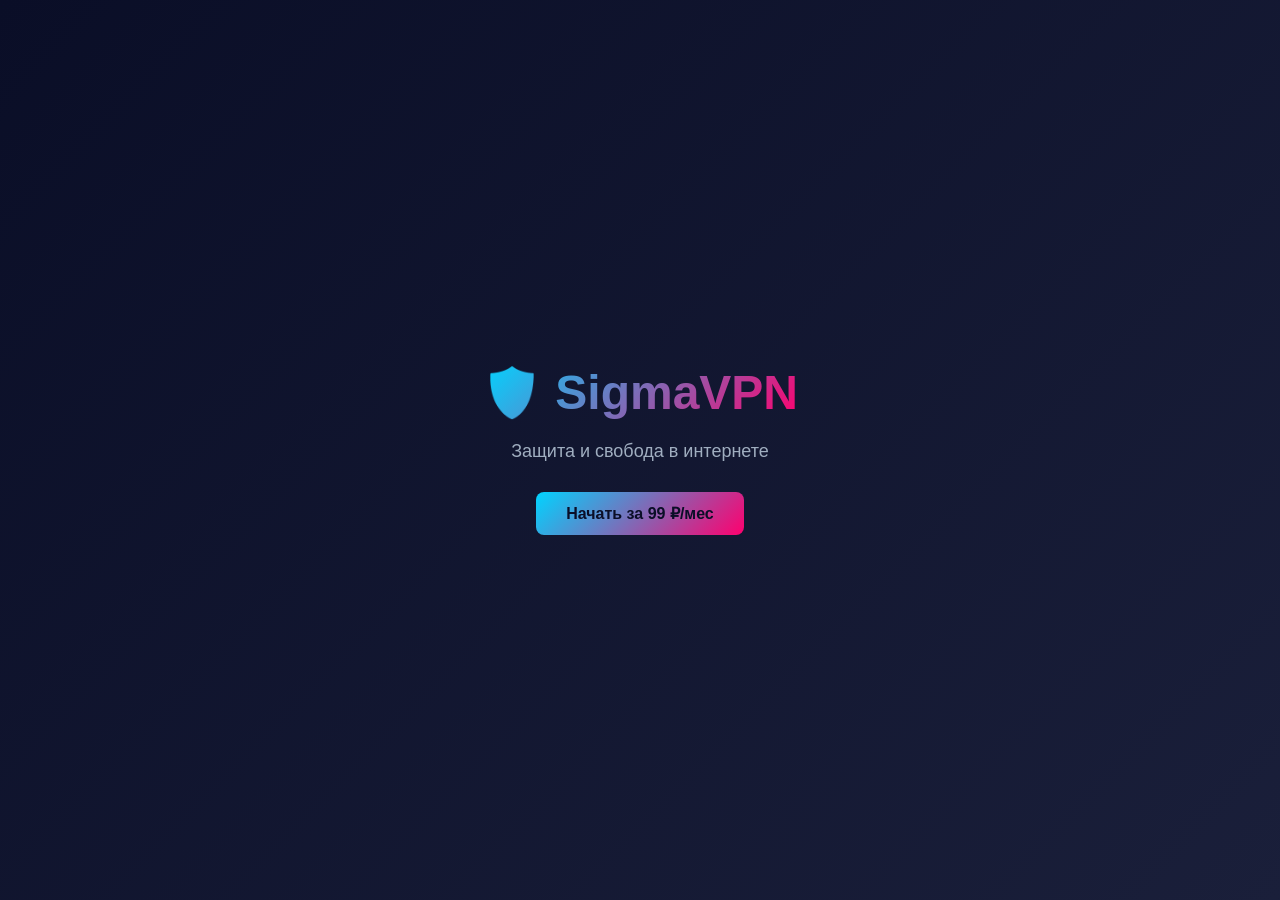
<file: index.html>
<!DOCTYPE html>
<html lang="ru">
<head>
  <meta charset="UTF-8">
  <meta name="viewport" content="width=device-width, initial-scale=1.0">
  <title>SigmaVPN</title>
  <link rel="stylesheet" href="style.css">
</head>
<body>
  <div id="app"></div>
  <script src="main.js"></script>
</body>
</html>
</file>
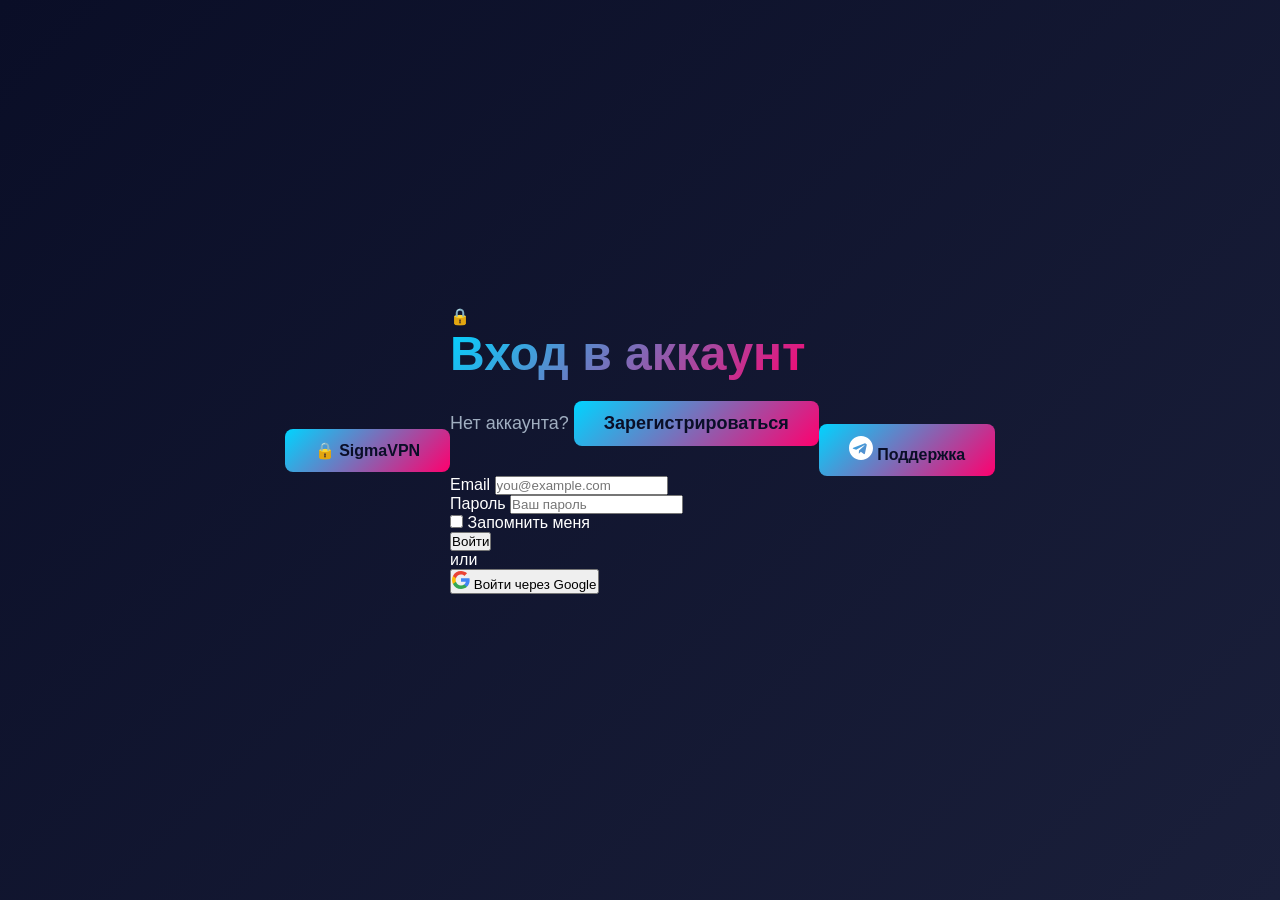
<file: cabinet.html>
<!DOCTYPE html>
<html lang="ru">
<head>
  <meta charset="UTF-8" />
  <meta name="viewport" content="width=device-width, initial-scale=1.0" />
  <title>Личный кабинет — SigmaVPN</title>
  <link rel="stylesheet" href="style.css" />
  <link rel="preconnect" href="https://fonts.googleapis.com" />
  <link href="https://fonts.googleapis.com/css2?family=Inter:wght@400;500;600;700;800&display=swap" rel="stylesheet" />
</head>
<body>

  <header class="header">
    <div class="container header__inner">
      <a href="index.html" class="logo">
        <span class="logo__icon">🔒</span>
        <span class="logo__text">SigmaVPN</span>
      </a>
      <button class="btn btn--outline btn--sm" id="logoutBtn">Выход</button>
    </div>
  </header>

  <section class="cabinet-section">
    <div class="container">
      <div class="cabinet-grid">
        <!-- ЛЕВАЯ КОЛОНКА: ПРОФИЛЬ -->
        <div class="cabinet-sidebar">
          <div class="cabinet-card">
            <div class="cabinet-avatar">👤</div>
            <h3 id="cabUsername">Загрузка...</h3>
            <p id="cabEmail">email@example.com</p>
            <button class="btn btn--primary btn--full" id="editProfileBtn">Редактировать профиль</button>
          </div>

          <div class="cabinet-card">
            <h4>Меню</h4>
            <nav class="cabinet-nav">
              <a href="#" class="cabinet-nav__item active" data-tab="subscription">
                <span>📋</span> Подписка
              </a>
              <a href="#" class="cabinet-nav__item" data-tab="settings">
                <span>⚙️</span> Настройки
              </a>
              <a href="#" class="cabinet-nav__item" data-tab="devices">
                <span>📱</span> Устройства
              </a>
              <a href="#" class="cabinet-nav__item" data-tab="support">
                <span>💬</span> Поддержка
              </a>
            </nav>
          </div>
        </div>

        <!-- ПРАВАЯ КОЛОНКА: КОНТЕНТ -->
        <div class="cabinet-content">
          <!-- TAB: ПОДПИСКА -->
          <div class="cabinet-tab active" id="tab-subscription">
            <div class="cabinet-card">
              <h2>Ваша подписка</h2>
              <div class="subscription-info">
                <div class="subscription-item">
                  <span class="label">Тариф:</span>
                  <span class="value" id="subPlan">Загрузка...</span>
                </div>
                <div class="subscription-item">
                  <span class="label">Статус:</span>
                  <span class="value status-active" id="subStatus">Активна</span>
                </div>
                <div class="subscription-item">
                  <span class="label">Начало:</span>
                  <span class="value" id="subStart">-</span>
                </div>
                <div class="subscription-item">
                  <span class="label">Конец:</span>
                  <span class="value" id="subEnd">-</span>
                </div>
              </div>
              <button class="btn btn--primary btn--full" style="margin-top: 20px;">Изменить тариф</button>
            </div>

            <div class="cabinet-card">
              <h3>Преимущества вашего тарифа</h3>
              <ul class="benefits-list">
                <li id="benefit1">✓ Загрузка...</li>
                <li id="benefit2">✓ Загрузка...</li>
                <li id="benefit3">✓ Загрузка...</li>
              </ul>
            </div>
          </div>

          <!-- TAB: НАСТРОЙКИ -->
          <div class="cabinet-tab" id="tab-settings">
            <div class="cabinet-card">
              <h2>Настройки аккаунта</h2>
              <form id="settingsForm">
                <div class="form-group">
                  <label for="settingsPassword">Новый пароль</label>
                  <input type="password" id="settingsPassword" placeholder="Оставьте пустым, чтобы не менять" />
                </div>
                <div class="form-group">
                  <label for="settingsPasswordConfirm">Повторите пароль</label>
                  <input type="password" id="settingsPasswordConfirm" placeholder="Повторите пароль" />
                </div>
                <button type="submit" class="btn btn--primary">Сохранить</button>
              </form>
            </div>
          </div>

          <!-- TAB: УСТРОЙСТВА -->
          <div class="cabinet-tab" id="tab-devices">
            <div class="cabinet-card">
              <h2>Подключённые устройства</h2>
              <div class="devices-list" id="devicesList">
                <p style="text-align: center; color: #999;">Нет подключённых устройств</p>
              </div>
            </div>
          </div>

          <!-- TAB: ПОДДЕРЖКА -->
          <div class="cabinet-tab" id="tab-support">
            <div class="cabinet-card">
              <h2>Техническая поддержка</h2>
              <p>Если у вас есть вопросы или проблемы, свяжитесь с нами:</p>
              <div class="support-contacts">
                <a href="https://t.me/slogg12" target="_blank" class="btn btn--primary btn--full">
                  💬 Telegram поддержка
                </a>
              </div>
            </div>

            <div class="cabinet-card">
              <h3>Часто задаваемые вопросы</h3>
              <div class="faq-item">
                <h4>Как подключить VPN?</h4>
                <p>Скачайте приложение SigmaVPN и следуйте инструкциям установки.</p>
              </div>
              <div class="faq-item">
                <h4>Как изменить тариф?</h4>
                <p>Перейдите в раздел "Подписка" и нажмите "Изменить тариф".</p>
              </div>
            </div>
          </div>
        </div>
      </div>
    </div>
  </section>

  <script src="main.js"></script>
  <script src="cabinet.js"></script>
  <!-- TELEGRAM SUPPORT BUTTON -->
  <a href="https://t.me/slogg12" target="_blank" rel="noopener" class="tg-support" aria-label="Техподдержка в Telegram">
    <svg width="24" height="24" viewBox="0 0 24 24" fill="none" xmlns="http://www.w3.org/2000/svg"><path d="M12 0C5.373 0 0 5.373 0 12s5.373 12 12 12 12-5.373 12-12S18.627 0 12 0zm5.894 8.221-1.97 9.28c-.145.658-.537.818-1.084.508l-3-2.21-1.447 1.394c-.16.16-.295.295-.605.295l.213-3.053 5.56-5.023c.242-.213-.054-.333-.373-.12L7.17 13.667l-2.95-.924c-.64-.203-.658-.64.136-.954l11.57-4.461c.537-.194 1.006.131.968.893z" fill="white"/></svg>
    <span>Поддержка</span>
  </a>

</body>
</html>
</file>
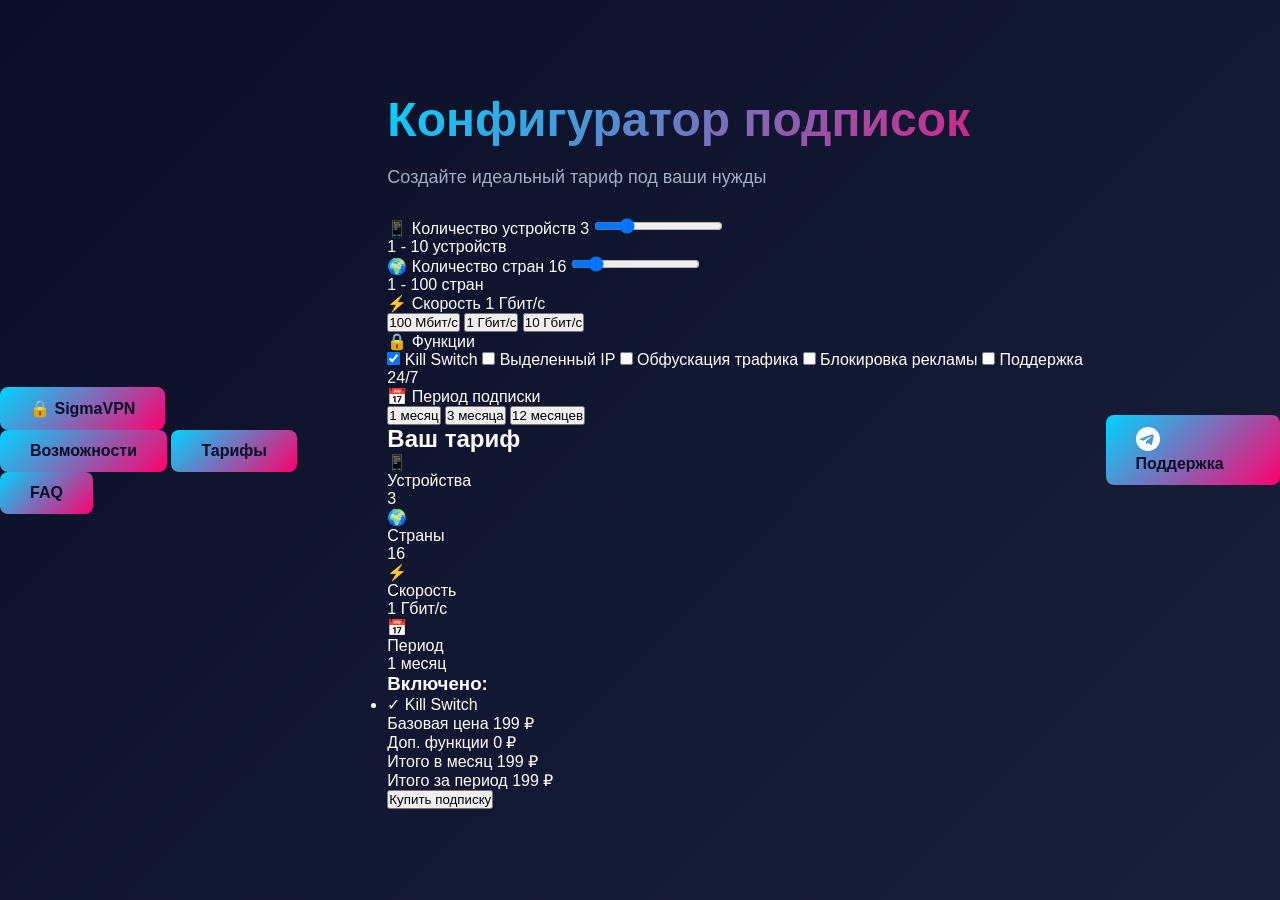
<file: configurator.html>
<!DOCTYPE html>
<html lang="ru">
<head>
  <meta charset="UTF-8" />
  <meta name="viewport" content="width=device-width, initial-scale=1.0" />
  <title>Конфигуратор подписок — SigmaVPN</title>
  <link rel="stylesheet" href="style.css" />
  <link rel="preconnect" href="https://fonts.googleapis.com" />
  <link href="https://fonts.googleapis.com/css2?family=Inter:wght@400;500;600;700;800&display=swap" rel="stylesheet" />
</head>
<body>

  <header class="header">
    <div class="container header__inner">
      <a href="index.html" class="logo">
        <span class="logo__icon">🔒</span>
        <span class="logo__text">SigmaVPN</span>
      </a>
      <nav class="nav">
        <a href="index.html#features">Возможности</a>
        <a href="pricing.html">Тарифы</a>
        <a href="index.html#faq">FAQ</a>
      </nav>
    </div>
  </header>

  <section class="configurator-section">
    <div class="container">
      <div class="section-header">
        <h1>Конфигуратор подписок</h1>
        <p>Создайте идеальный тариф под ваши нужды</p>
      </div>

      <div class="configurator-grid">
        <!-- ЛЕВАЯ КОЛОНКА: ПАРАМЕТРЫ -->
        <div class="configurator-params">
          <div class="param-group">
            <label class="param-label">
              <span>📱 Количество устройств</span>
              <span class="param-value" id="devicesValue">3</span>
            </label>
            <input type="range" id="devicesSlider" min="1" max="10" value="3" class="param-slider">
            <div class="param-info">1 - 10 устройств</div>
          </div>

          <div class="param-group">
            <label class="param-label">
              <span>🌍 Количество стран</span>
              <span class="param-value" id="countriesValue">16</span>
            </label>
            <input type="range" id="countriesSlider" min="1" max="100" value="16" class="param-slider">
            <div class="param-info">1 - 100 стран</div>
          </div>

          <div class="param-group">
            <label class="param-label">
              <span>⚡ Скорость</span>
              <span class="param-value" id="speedValue">1 Гбит/с</span>
            </label>
            <div class="speed-options">
              <button class="speed-btn" data-speed="100">100 Мбит/с</button>
              <button class="speed-btn active" data-speed="1000">1 Гбит/с</button>
              <button class="speed-btn" data-speed="10000">10 Гбит/с</button>
            </div>
          </div>

          <div class="param-group">
            <label class="param-label">
              <span>🔒 Функции</span>
            </label>
            <div class="features-list">
              <label class="feature-checkbox">
                <input type="checkbox" id="killSwitch" checked>
                <span>Kill Switch</span>
              </label>
              <label class="feature-checkbox">
                <input type="checkbox" id="dedicatedIP">
                <span>Выделенный IP</span>
              </label>
              <label class="feature-checkbox">
                <input type="checkbox" id="obfuscation">
                <span>Обфускация трафика</span>
              </label>
              <label class="feature-checkbox">
                <input type="checkbox" id="adBlock">
                <span>Блокировка рекламы</span>
              </label>
              <label class="feature-checkbox">
                <input type="checkbox" id="support24">
                <span>Поддержка 24/7</span>
              </label>
            </div>
          </div>

          <div class="param-group">
            <label class="param-label">
              <span>📅 Период подписки</span>
            </label>
            <div class="period-options">
              <button class="period-btn active" data-period="1">1 месяц</button>
              <button class="period-btn" data-period="3">3 месяца</button>
              <button class="period-btn" data-period="12">12 месяцев</button>
            </div>
          </div>
        </div>

        <!-- ПРАВАЯ КОЛОНКА: ПРЕВЬЮ И ЦЕНА -->
        <div class="configurator-preview">
          <div class="preview-card">
            <h2>Ваш тариф</h2>
            
            <div class="preview-specs">
              <div class="spec-item">
                <span class="spec-icon">📱</span>
                <div>
                  <div class="spec-label">Устройства</div>
                  <div class="spec-value" id="previewDevices">3</div>
                </div>
              </div>

              <div class="spec-item">
                <span class="spec-icon">🌍</span>
                <div>
                  <div class="spec-label">Страны</div>
                  <div class="spec-value" id="previewCountries">16</div>
                </div>
              </div>

              <div class="spec-item">
                <span class="spec-icon">⚡</span>
                <div>
                  <div class="spec-label">Скорость</div>
                  <div class="spec-value" id="previewSpeed">1 Гбит/с</div>
                </div>
              </div>

              <div class="spec-item">
                <span class="spec-icon">📅</span>
                <div>
                  <div class="spec-label">Период</div>
                  <div class="spec-value" id="previewPeriod">1 месяц</div>
                </div>
              </div>
            </div>

            <div class="preview-features">
              <h3>Включено:</h3>
              <ul id="previewFeatures">
                <li>✓ Kill Switch</li>
              </ul>
            </div>

            <div class="preview-pricing">
              <div class="price-row">
                <span>Базовая цена</span>
                <span id="basePrice">199 ₽</span>
              </div>
              <div class="price-row">
                <span>Доп. функции</span>
                <span id="featuresPrice">0 ₽</span>
              </div>
              <div class="price-row price-row--total">
                <span>Итого в месяц</span>
                <span id="monthlyPrice">199 ₽</span>
              </div>
              <div class="price-row price-row--total">
                <span>Итого за период</span>
                <span id="totalPrice">199 ₽</span>
              </div>
            </div>

            <button class="btn btn--primary btn--full btn--lg" id="buyBtn">Купить подписку</button>
          </div>
        </div>
      </div>
    </div>
  </section>

  <script src="main.js"></script>
  <script src="configurator.js"></script>
  <!-- TELEGRAM SUPPORT BUTTON -->
  <a href="https://t.me/slogg12" target="_blank" rel="noopener" class="tg-support" aria-label="Техподдержка в Telegram">
    <svg width="24" height="24" viewBox="0 0 24 24" fill="none" xmlns="http://www.w3.org/2000/svg"><path d="M12 0C5.373 0 0 5.373 0 12s5.373 12 12 12 12-5.373 12-12S18.627 0 12 0zm5.894 8.221-1.97 9.28c-.145.658-.537.818-1.084.508l-3-2.21-1.447 1.394c-.16.16-.295.295-.605.295l.213-3.053 5.56-5.023c.242-.213-.054-.333-.373-.12L7.17 13.667l-2.95-.924c-.64-.203-.658-.64.136-.954l11.57-4.461c.537-.194 1.006.131.968.893z" fill="white"/></svg>
    <span>Поддержка</span>
  </a>

</body>
</html>
</file>
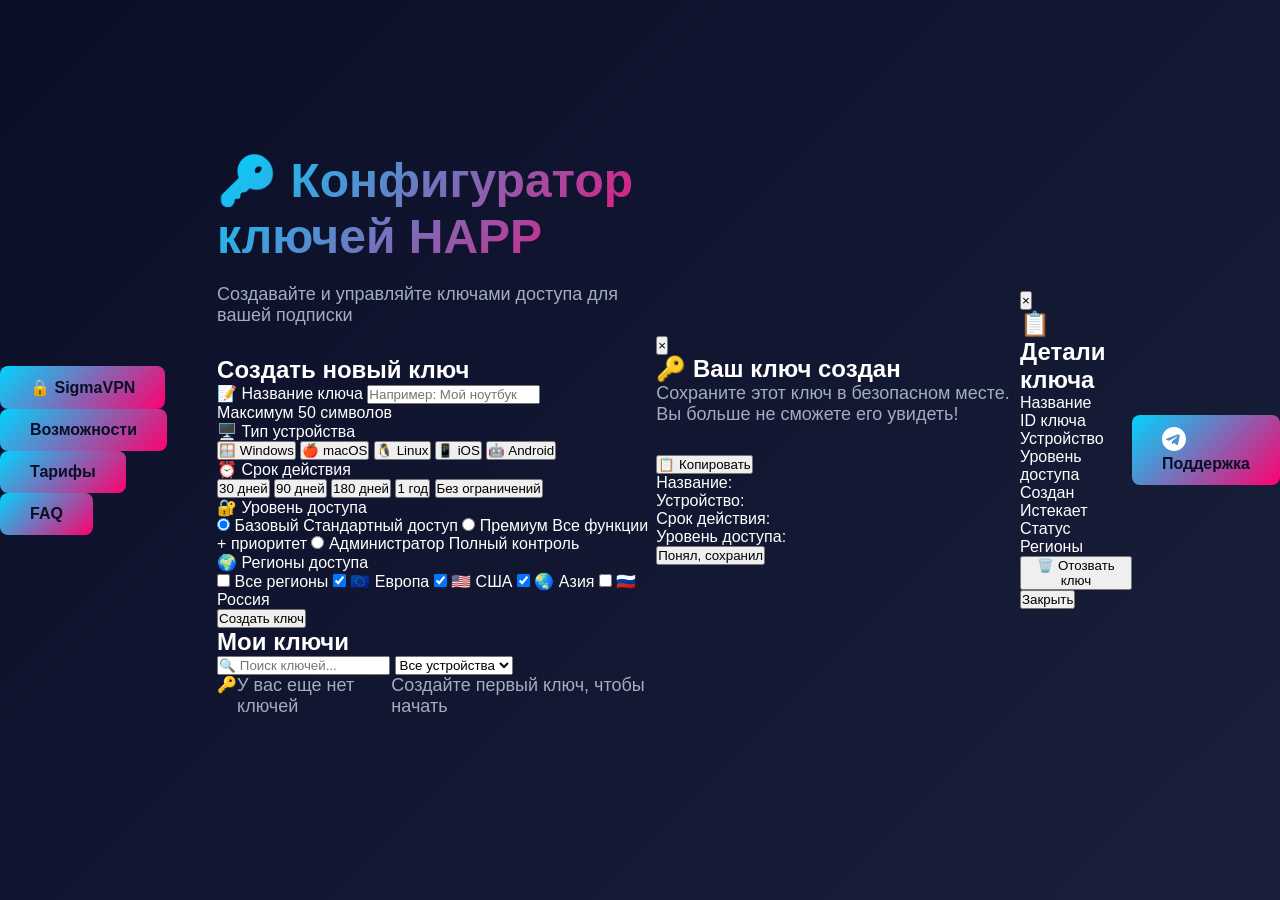
<file: key-configurator.html>
<!DOCTYPE html>
<html lang="ru">
<head>
  <meta charset="UTF-8" />
  <meta name="viewport" content="width=device-width, initial-scale=1.0" />
  <title>Конфигуратор ключей HAPP — SigmaVPN</title>
  <link rel="stylesheet" href="style.css" />
  <link rel="preconnect" href="https://fonts.googleapis.com" />
  <link href="https://fonts.googleapis.com/css2?family=Inter:wght@400;500;600;700;800&display=swap" rel="stylesheet" />
</head>
<body>

  <header class="header">
    <div class="container header__inner">
      <a href="index.html" class="logo">
        <span class="logo__icon">🔒</span>
        <span class="logo__text">SigmaVPN</span>
      </a>
      <nav class="nav">
        <a href="index.html#features">Возможности</a>
        <a href="pricing.html">Тарифы</a>
        <a href="index.html#faq">FAQ</a>
      </nav>
    </div>
  </header>

  <section class="key-configurator-section">
    <div class="container">
      <div class="section-header">
        <h1>🔑 Конфигуратор ключей HAPP</h1>
        <p>Создавайте и управляйте ключами доступа для вашей подписки</p>
      </div>

      <div class="key-configurator-grid">
        <!-- ЛЕВАЯ КОЛОНКА: СОЗДАНИЕ КЛЮЧЕЙ -->
        <div class="key-params">
          <div class="key-section">
            <h2>Создать новый ключ</h2>
            
            <div class="param-group">
              <label class="param-label">
                <span>📝 Название ключа</span>
              </label>
              <input type="text" id="keyName" placeholder="Например: Мой ноутбук" class="key-input">
              <div class="param-info">Максимум 50 символов</div>
            </div>

            <div class="param-group">
              <label class="param-label">
                <span>🖥️ Тип устройства</span>
              </label>
              <div class="device-options">
                <button class="device-btn active" data-device="windows">
                  <span class="device-icon">🪟</span>
                  <span>Windows</span>
                </button>
                <button class="device-btn" data-device="mac">
                  <span class="device-icon">🍎</span>
                  <span>macOS</span>
                </button>
                <button class="device-btn" data-device="linux">
                  <span class="device-icon">🐧</span>
                  <span>Linux</span>
                </button>
                <button class="device-btn" data-device="ios">
                  <span class="device-icon">📱</span>
                  <span>iOS</span>
                </button>
                <button class="device-btn" data-device="android">
                  <span class="device-icon">🤖</span>
                  <span>Android</span>
                </button>
              </div>
            </div>

            <div class="param-group">
              <label class="param-label">
                <span>⏰ Срок действия</span>
              </label>
              <div class="expiry-options">
                <button class="expiry-btn active" data-expiry="30">30 дней</button>
                <button class="expiry-btn" data-expiry="90">90 дней</button>
                <button class="expiry-btn" data-expiry="180">180 дней</button>
                <button class="expiry-btn" data-expiry="365">1 год</button>
                <button class="expiry-btn" data-expiry="0">Без ограничений</button>
              </div>
            </div>

            <div class="param-group">
              <label class="param-label">
                <span>🔐 Уровень доступа</span>
              </label>
              <div class="access-options">
                <label class="access-radio">
                  <input type="radio" name="access" value="basic" checked>
                  <span>Базовый</span>
                  <span class="access-desc">Стандартный доступ</span>
                </label>
                <label class="access-radio">
                  <input type="radio" name="access" value="premium">
                  <span>Премиум</span>
                  <span class="access-desc">Все функции + приоритет</span>
                </label>
                <label class="access-radio">
                  <input type="radio" name="access" value="admin">
                  <span>Администратор</span>
                  <span class="access-desc">Полный контроль</span>
                </label>
              </div>
            </div>

            <div class="param-group">
              <label class="param-label">
                <span>🌍 Регионы доступа</span>
              </label>
              <div class="regions-list">
                <label class="region-checkbox">
                  <input type="checkbox" value="all" id="selectAll">
                  <span>Все регионы</span>
                </label>
                <label class="region-checkbox">
                  <input type="checkbox" value="eu" checked>
                  <span>🇪🇺 Европа</span>
                </label>
                <label class="region-checkbox">
                  <input type="checkbox" value="us" checked>
                  <span>🇺🇸 США</span>
                </label>
                <label class="region-checkbox">
                  <input type="checkbox" value="asia" checked>
                  <span>🌏 Азия</span>
                </label>
                <label class="region-checkbox">
                  <input type="checkbox" value="ru">
                  <span>🇷🇺 Россия</span>
                </label>
              </div>
            </div>

            <button class="btn btn--primary btn--full btn--lg" id="generateKeyBtn">Создать ключ</button>
          </div>
        </div>

        <!-- ПРАВАЯ КОЛОНКА: СПИСОК И УПРАВЛЕНИЕ КЛЮЧАМИ -->
        <div class="key-list-container">
          <div class="key-section">
            <h2>Мои ключи</h2>
            
            <div class="key-filters">
              <input type="text" id="searchKeys" placeholder="🔍 Поиск ключей..." class="key-search">
              <select id="filterDevice" class="key-filter">
                <option value="">Все устройства</option>
                <option value="windows">Windows</option>
                <option value="mac">macOS</option>
                <option value="linux">Linux</option>
                <option value="ios">iOS</option>
                <option value="android">Android</option>
              </select>
            </div>

            <div id="keysList" class="keys-list">
              <!-- Ключи будут добавлены здесь -->
            </div>

            <div id="emptyState" class="empty-state">
              <div class="empty-icon">🔑</div>
              <p>У вас еще нет ключей</p>
              <p class="empty-desc">Создайте первый ключ, чтобы начать</p>
            </div>
          </div>
        </div>
      </div>
    </div>
  </section>

  <!-- MODAL: Показ ключа -->
  <div id="keyModal" class="modal-overlay">
    <div class="modal modal--key">
      <button class="modal-close" id="closeKeyModal">&times;</button>
      <div class="modal-content">
        <h2>🔑 Ваш ключ создан</h2>
        <p class="modal-subtitle">Сохраните этот ключ в безопасном месте. Вы больше не сможете его увидеть!</p>
        
        <div class="key-display">
          <div class="key-value" id="keyValue">
            <!-- Ключ будет вставлен здесь -->
          </div>
          <button class="btn btn--outline btn--sm" id="copyKeyBtn">📋 Копировать</button>
        </div>

        <div class="key-info">
          <div class="info-row">
            <span>Название:</span>
            <span id="modalKeyName"></span>
          </div>
          <div class="info-row">
            <span>Устройство:</span>
            <span id="modalKeyDevice"></span>
          </div>
          <div class="info-row">
            <span>Срок действия:</span>
            <span id="modalKeyExpiry"></span>
          </div>
          <div class="info-row">
            <span>Уровень доступа:</span>
            <span id="modalKeyAccess"></span>
          </div>
        </div>

        <button class="btn btn--primary btn--full" id="closeModalBtn">Понял, сохранил</button>
      </div>
    </div>
  </div>

  <!-- MODAL: Детали ключа -->
  <div id="keyDetailsModal" class="modal-overlay">
    <div class="modal modal--details">
      <button class="modal-close" id="closeDetailsModal">&times;</button>
      <div class="modal-content">
        <h2>📋 Детали ключа</h2>
        
        <div class="details-grid">
          <div class="detail-item">
            <span class="detail-label">Название</span>
            <span class="detail-value" id="detailName"></span>
          </div>
          <div class="detail-item">
            <span class="detail-label">ID ключа</span>
            <span class="detail-value detail-mono" id="detailId"></span>
          </div>
          <div class="detail-item">
            <span class="detail-label">Устройство</span>
            <span class="detail-value" id="detailDevice"></span>
          </div>
          <div class="detail-item">
            <span class="detail-label">Уровень доступа</span>
            <span class="detail-value" id="detailAccess"></span>
          </div>
          <div class="detail-item">
            <span class="detail-label">Создан</span>
            <span class="detail-value" id="detailCreated"></span>
          </div>
          <div class="detail-item">
            <span class="detail-label">Истекает</span>
            <span class="detail-value" id="detailExpires"></span>
          </div>
          <div class="detail-item">
            <span class="detail-label">Статус</span>
            <span class="detail-value" id="detailStatus"></span>
          </div>
          <div class="detail-item">
            <span class="detail-label">Регионы</span>
            <span class="detail-value" id="detailRegions"></span>
          </div>
        </div>

        <div class="modal-actions">
          <button class="btn btn--outline btn--full" id="revokeKeyBtn">🗑️ Отозвать ключ</button>
          <button class="btn btn--primary btn--full" id="closeDetailsBtn">Закрыть</button>
        </div>
      </div>
    </div>
  </div>

  <script src="main.js"></script>
  <script src="key-configurator.js"></script>
  <!-- TELEGRAM SUPPORT BUTTON -->
  <a href="https://t.me/slogg12" target="_blank" rel="noopener" class="tg-support" aria-label="Техподдержка в Telegram">
    <svg width="24" height="24" viewBox="0 0 24 24" fill="none" xmlns="http://www.w3.org/2000/svg"><path d="M12 0C5.373 0 0 5.373 0 12s5.373 12 12 12 12-5.373 12-12S18.627 0 12 0zm5.894 8.221-1.97 9.28c-.145.658-.537.818-1.084.508l-3-2.21-1.447 1.394c-.16.16-.295.295-.605.295l.213-3.053 5.56-5.023c.242-.213-.054-.333-.373-.12L7.17 13.667l-2.95-.924c-.64-.203-.658-.64.136-.954l11.57-4.461c.537-.194 1.006.131.968.893z" fill="white"/></svg>
    <span>Поддержка</span>
  </a>

</body>
</html>
</file>
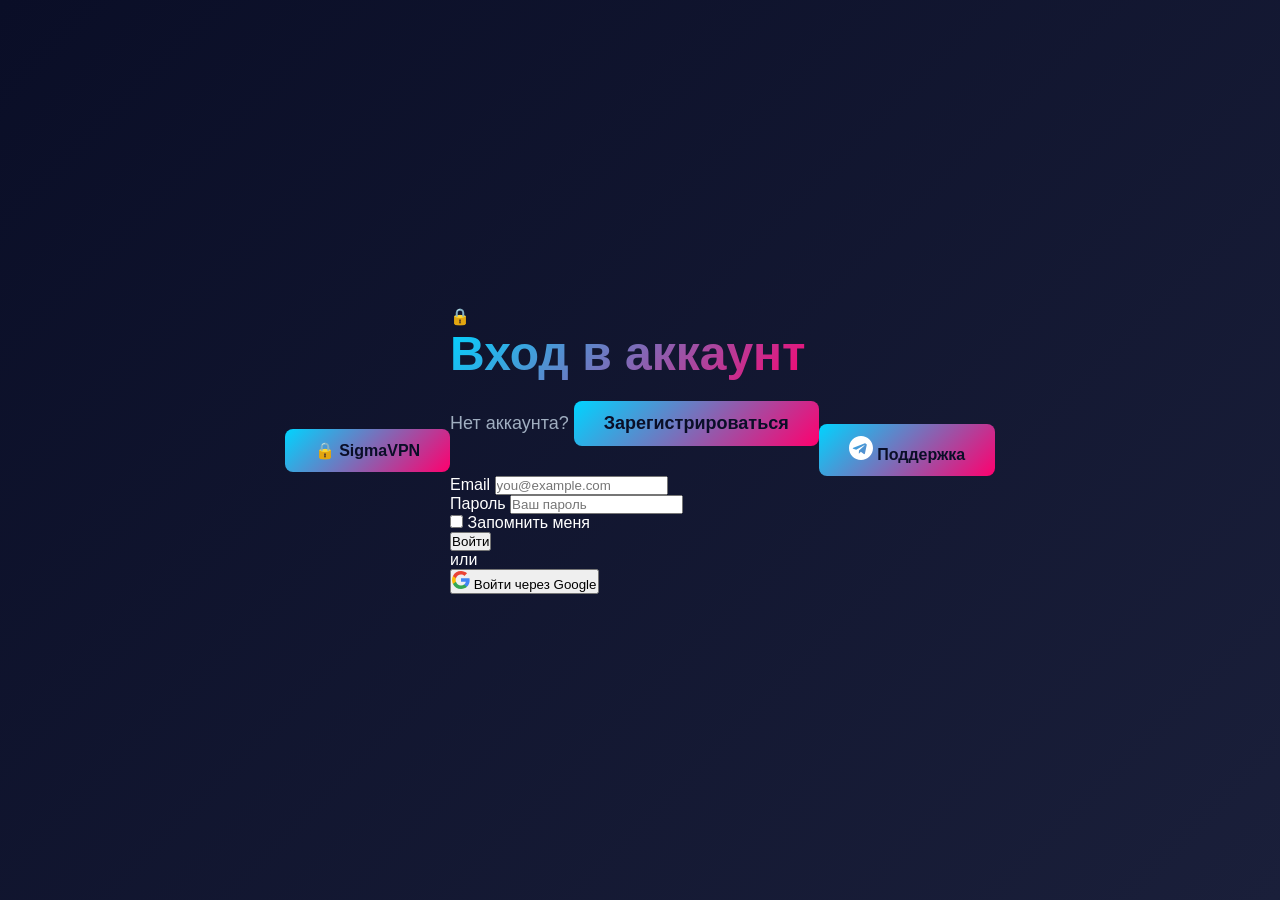
<file: login.html>
﻿<!DOCTYPE html>
<html lang="ru">
<head>
  <meta charset="UTF-8" />
  <meta name="viewport" content="width=device-width, initial-scale=1.0" />
  <title>Вход — SigmaVPN</title>
  <link rel="stylesheet" href="style.css" />
  <link rel="preconnect" href="https://fonts.googleapis.com" />
  <link href="https://fonts.googleapis.com/css2?family=Inter:wght@400;500;600;700;800&display=swap" rel="stylesheet" />
  <script src="https://accounts.google.com/gsi/client" async defer></script>
</head>
<body>

  <header class="header">
    <div class="container header__inner">
      <a href="index.html" class="logo">
        <span class="logo__icon">🔒</span>
        <span class="logo__text">SigmaVPN</span>
      </a>
    </div>
  </header>

  <section class="auth-section">
    <div class="auth-card">
      <div class="auth-card__logo">🔒</div>
      <h1>Вход в аккаунт</h1>
      <p>Нет аккаунта? <a href="register.html">Зарегистрироваться</a></p>

      <form id="loginForm" novalidate>
        <div class="form-group">
          <label for="loginEmail">Email</label>
          <input type="email" id="loginEmail" placeholder="you@example.com" required />
          <span class="form-error" id="loginEmailError"></span>
        </div>
        <div class="form-group">
          <label for="loginPassword">Пароль</label>
          <input type="password" id="loginPassword" placeholder="Ваш пароль" required />
          <span class="form-error" id="loginPasswordError"></span>
        </div>
        <div class="form-row form-row--between">
          <label class="form-check">
            <input type="checkbox" id="remember" />
            <span>Запомнить меня</span>
          </label>
        </div>
        <button type="submit" class="btn btn--primary btn--full btn--lg">Войти</button>
      </form>

      <div class="auth-divider"><span>или</span></div>

      <div class="auth-social">
        <button class="btn btn--social">
          <svg width="18" height="18" viewBox="0 0 18 18" fill="none" xmlns="http://www.w3.org/2000/svg"><path d="M17.64 9.2c0-.637-.057-1.251-.164-1.84H9v3.481h4.844c-.209 1.125-.843 2.078-1.796 2.717v2.258h2.908c1.702-1.567 2.684-3.875 2.684-6.615z" fill="#4285F4"/><path d="M9 18c2.43 0 4.467-.806 5.956-2.18l-2.908-2.259c-.806.54-1.837.86-3.048.86-2.344 0-4.328-1.584-5.036-3.711H.957v2.332A8.997 8.997 0 0 0 9 18z" fill="#34A853"/><path d="M3.964 10.71A5.41 5.41 0 0 1 3.682 9c0-.593.102-1.17.282-1.71V4.958H.957A8.996 8.996 0 0 0 0 9c0 1.452.348 2.827.957 4.042l3.007-2.332z" fill="#FBBC05"/><path d="M9 3.58c1.321 0 2.508.454 3.44 1.345l2.582-2.58C13.463.891 11.426 0 9 0A8.997 8.997 0 0 0 .957 4.958L3.964 7.29C4.672 5.163 6.656 3.58 9 3.58z" fill="#EA4335"/></svg>
          Войти через Google
        </button>
      </div>
    </div>
  </section>

  <script src="main.js"></script>
  <script src="login.js"></script>
  <!-- TELEGRAM SUPPORT BUTTON -->
  <a href="https://t.me/slogg12" target="_blank" rel="noopener" class="tg-support" aria-label="Техподдержка в Telegram">
    <svg width="24" height="24" viewBox="0 0 24 24" fill="none" xmlns="http://www.w3.org/2000/svg"><path d="M12 0C5.373 0 0 5.373 0 12s5.373 12 12 12 12-5.373 12-12S18.627 0 12 0zm5.894 8.221-1.97 9.28c-.145.658-.537.818-1.084.508l-3-2.21-1.447 1.394c-.16.16-.295.295-.605.295l.213-3.053 5.56-5.023c.242-.213-.054-.333-.373-.12L7.17 13.667l-2.95-.924c-.64-.203-.658-.64.136-.954l11.57-4.461c.537-.194 1.006.131.968.893z" fill="white"/></svg>
    <span>Поддержка</span>
  </a>

</body>
</html>
</file>
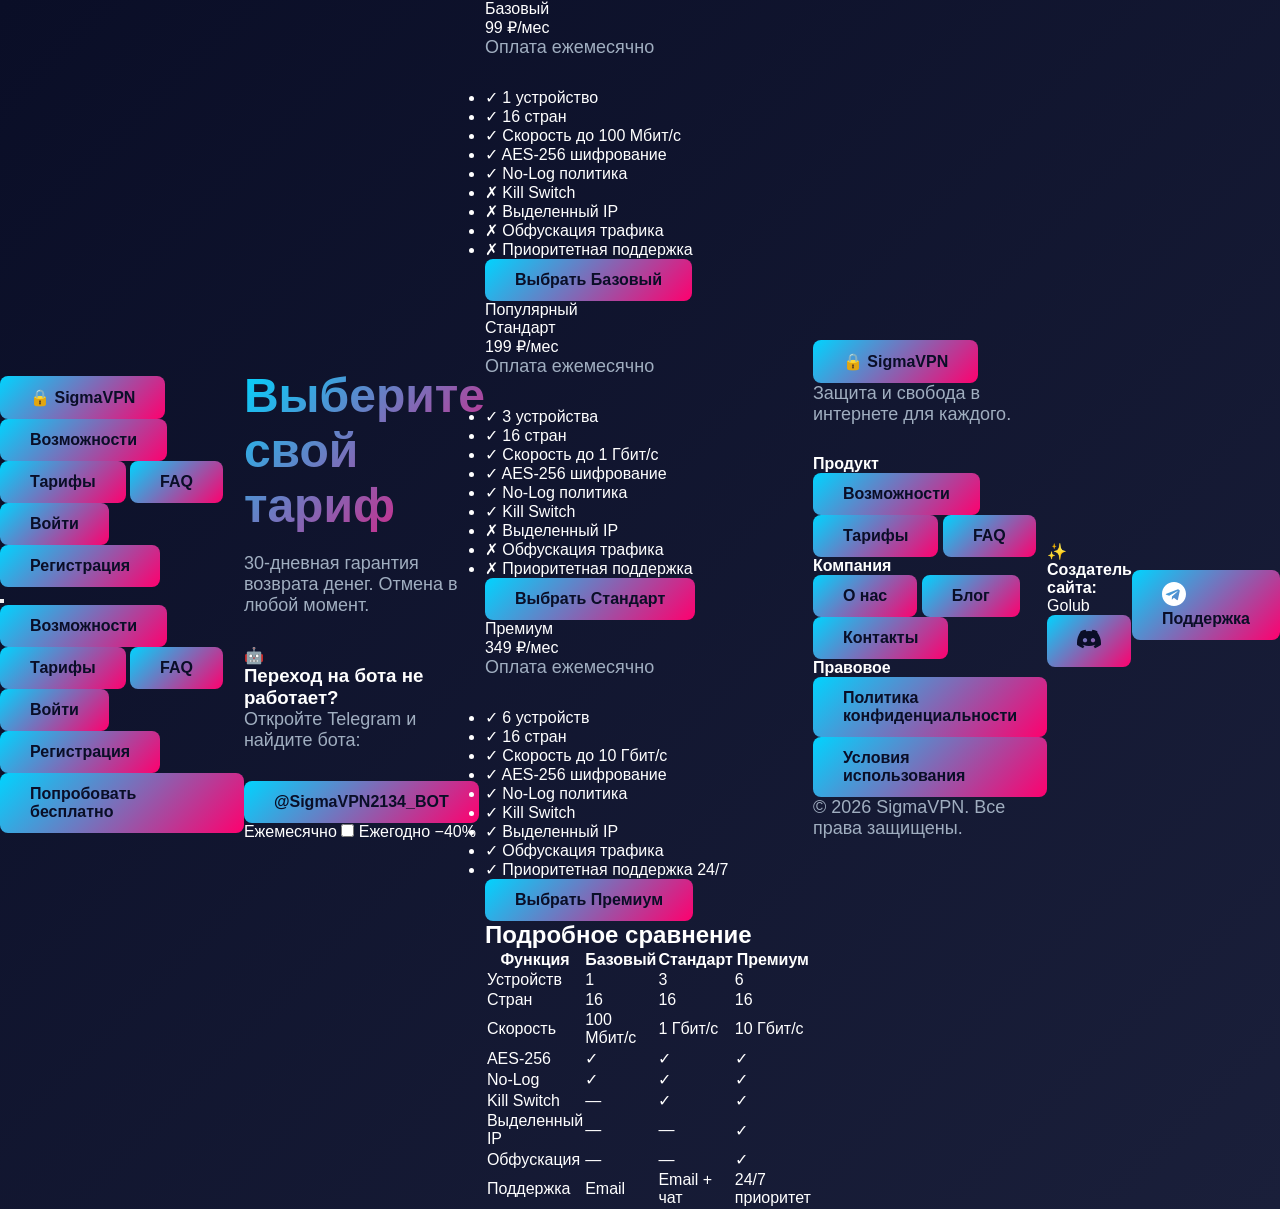
<file: pricing.html>
<!DOCTYPE html>
<html lang="ru">
<head>
  <meta charset="UTF-8" />
  <meta name="viewport" content="width=device-width, initial-scale=1.0" />
  <title>Тарифы — SigmaVPN</title>
  <link rel="stylesheet" href="style.css" />
  <link rel="preconnect" href="https://fonts.googleapis.com" />
  <link href="https://fonts.googleapis.com/css2?family=Inter:wght@400;500;600;700;800&display=swap" rel="stylesheet" />
</head>
<body>

  <!-- HEADER -->
  <header class="header">
    <div class="container header__inner">
      <a href="index.html" class="logo">
        <span class="logo__icon">🔒</span>
        <span class="logo__text">SigmaVPN</span>
      </a>
      <nav class="nav">
        <a href="index.html#features">Возможности</a>
        <a href="pricing.html" class="active">Тарифы</a>
        <a href="index.html#faq">FAQ</a>
      </nav>
      <div class="header__actions">
        <a href="login.html" class="btn btn--ghost">Войти</a>
        <a href="register.html" class="btn btn--outline">Регистрация</a>
      </div>
      <button class="burger" id="burger" aria-label="Меню">
        <span></span><span></span><span></span>
      </button>
    </div>
    <div class="mobile-menu" id="mobileMenu">
      <a href="index.html#features">Возможности</a>
      <a href="pricing.html">Тарифы</a>
      <a href="index.html#faq">FAQ</a>
      <a href="login.html" class="btn btn--ghost">Войти</a>
      <a href="register.html" class="btn btn--outline">Регистрация</a>
      <a href="pricing.html" class="btn btn--primary">Попробовать бесплатно</a>
    </div>
  </header>

  <!-- PAGE HERO -->
  <section class="page-hero">
    <div class="container">
      <h1>Выберите свой тариф</h1>
      <p>30-дневная гарантия возврата денег. Отмена в любой момент.</p>
      
      <!-- INFO BLOCK -->
      <div class="info-block">
        <div class="info-block__icon">🤖</div>
        <div class="info-block__content">
          <h3>Переход на бота не работает?</h3>
          <p>Откройте Telegram и найдите бота:</p>
          <a href="https://t.me/SigmaVPN2134_BOT" target="_blank" class="info-block__link">@SigmaVPN2134_BOT</a>
        </div>
      </div>
      
      <div class="billing-toggle">
        <span class="billing-toggle__label" id="labelMonthly">Ежемесячно</span>
        <label class="toggle-switch">
          <input type="checkbox" id="billingToggle" />
          <span class="toggle-switch__slider"></span>
        </label>
        <span class="billing-toggle__label" id="labelYearly">Ежегодно <span class="badge-save">−40%</span></span>
      </div>
    </div>
  </section>

  <!-- PLANS -->
  <section class="pricing-page">
    <div class="container">
      <div class="plans plans--full">

        <div class="plan-card">
          <div class="plan-card__name">Базовый</div>
          <div class="plan-card__price">
            <span class="price-num" data-monthly="99" data-yearly="59">99</span>
            <span class="price-cur">₽/мес</span>
          </div>
          <p class="plan-card__billing-note" id="note-basic">Оплата ежемесячно</p>
          <ul class="plan-card__features">
            <li>✓ 1 устройство</li>
            <li>✓ 16 стран</li>
            <li>✓ Скорость до 100 Мбит/с</li>
            <li>✓ AES-256 шифрование</li>
            <li>✓ No-Log политика</li>
            <li class="disabled">✗ Kill Switch</li>
            <li class="disabled">✗ Выделенный IP</li>
            <li class="disabled">✗ Обфускация трафика</li>
            <li class="disabled">✗ Приоритетная поддержка</li>
          </ul>
          <a href="https://t.me/SigmaVPN2134_BOT?start=basic" class="btn btn--outline btn--full">Выбрать Базовый</a>
        </div>

        <div class="plan-card plan-card--popular">
          <div class="plan-card__badge">Популярный</div>
          <div class="plan-card__name">Стандарт</div>
          <div class="plan-card__price">
            <span class="price-num" data-monthly="199" data-yearly="119">199</span>
            <span class="price-cur">₽/мес</span>
          </div>
          <p class="plan-card__billing-note" id="note-standard">Оплата ежемесячно</p>
          <ul class="plan-card__features">
            <li>✓ 3 устройства</li>
            <li>✓ 16 стран</li>
            <li>✓ Скорость до 1 Гбит/с</li>
            <li>✓ AES-256 шифрование</li>
            <li>✓ No-Log политика</li>
            <li>✓ Kill Switch</li>
            <li class="disabled">✗ Выделенный IP</li>
            <li class="disabled">✗ Обфускация трафика</li>
            <li class="disabled">✗ Приоритетная поддержка</li>
          </ul>
          <a href="https://t.me/SigmaVPN2134_BOT?start=standard" class="btn btn--primary btn--full">Выбрать Стандарт</a>
        </div>

        <div class="plan-card">
          <div class="plan-card__name">Премиум</div>
          <div class="plan-card__price">
            <span class="price-num" data-monthly="349" data-yearly="209">349</span>
            <span class="price-cur">₽/мес</span>
          </div>
          <p class="plan-card__billing-note" id="note-premium">Оплата ежемесячно</p>
          <ul class="plan-card__features">
            <li>✓ 6 устройств</li>
            <li>✓ 16 стран</li>
            <li>✓ Скорость до 10 Гбит/с</li>
            <li>✓ AES-256 шифрование</li>
            <li>✓ No-Log политика</li>
            <li>✓ Kill Switch</li>
            <li>✓ Выделенный IP</li>
            <li>✓ Обфускация трафика</li>
            <li>✓ Приоритетная поддержка 24/7</li>
          </ul>
          <a href="https://t.me/SigmaVPN2134_BOT?start=premium" class="btn btn--outline btn--full">Выбрать Премиум</a>
        </div>

      </div>

      <!-- COMPARISON TABLE -->
      <div class="compare">
        <h2>Подробное сравнение</h2>
        <div class="compare__table-wrap">
          <table class="compare__table">
            <thead>
              <tr>
                <th>Функция</th>
                <th>Базовый</th>
                <th class="highlight">Стандарт</th>
                <th>Премиум</th>
              </tr>
            </thead>
            <tbody>
              <tr><td>Устройств</td><td>1</td><td class="highlight">3</td><td>6</td></tr>
              <tr><td>Стран</td><td>16</td><td class="highlight">16</td><td>16</td></tr>
              <tr><td>Скорость</td><td>100 Мбит/с</td><td class="highlight">1 Гбит/с</td><td>10 Гбит/с</td></tr>
              <tr><td>AES-256</td><td>✓</td><td class="highlight">✓</td><td>✓</td></tr>
              <tr><td>No-Log</td><td>✓</td><td class="highlight">✓</td><td>✓</td></tr>
              <tr><td>Kill Switch</td><td>—</td><td class="highlight">✓</td><td>✓</td></tr>
              <tr><td>Выделенный IP</td><td>—</td><td class="highlight">—</td><td>✓</td></tr>
              <tr><td>Обфускация</td><td>—</td><td class="highlight">—</td><td>✓</td></tr>
              <tr><td>Поддержка</td><td>Email</td><td class="highlight">Email + чат</td><td>24/7 приоритет</td></tr>
            </tbody>
          </table>
        </div>
      </div>
    </div>
  </section>

  <!-- FOOTER -->
  <footer class="footer">
    <div class="container footer__inner">
      <div class="footer__brand">
        <a href="index.html" class="logo">
          <span class="logo__icon">🔒</span>
          <span class="logo__text">SigmaVPN</span>
        </a>
        <p>Защита и свобода в интернете для каждого.</p>
      </div>
      <div class="footer__links">
        <div class="footer__col">
          <h4>Продукт</h4>
          <a href="index.html#features">Возможности</a>
          <a href="pricing.html">Тарифы</a>
          <a href="index.html#faq">FAQ</a>
        </div>
        <div class="footer__col">
          <h4>Компания</h4>
          <a href="#">О нас</a>
          <a href="#">Блог</a>
          <a href="https://t.me/slogg12" target="_blank">Контакты</a>
        </div>
        <div class="footer__col">
          <h4>Правовое</h4>
          <a href="privacy-policy.html">Политика конфиденциальности</a>
          <a href="terms-of-service.html">Условия использования</a>
        </div>
      </div>
    </div>
    <div class="footer__bottom">
      <div class="container">
        <p>© 2026 SigmaVPN. Все права защищены.</p>
      </div>
    </div>
  </footer>

  <!-- CREATOR SECTION -->
  <section class="creator-section">
    <div class="container">
      <div class="creator-content">
        <div class="creator-text">
          <strong>✨ Создатель сайта:</strong> Golub
        </div>
        <div class="creator-links">
          <a href="https://discord.com/users/854478280210776064" target="_blank" rel="noopener" class="creator-link discord" title="Discord: haisewhy">
            <svg width="24" height="24" viewBox="0 0 24 24" fill="currentColor" xmlns="http://www.w3.org/2000/svg">
              <path d="M20.317 4.37a19.791 19.791 0 0 0-4.885-1.515.074.074 0 0 0-.079.037c-.211.375-.444.864-.607 1.25a18.27 18.27 0 0 0-5.487 0c-.163-.386-.395-.875-.607-1.25a.077.077 0 0 0-.079-.037A19.736 19.736 0 0 0 3.677 4.37a.07.07 0 0 0-.032.027C.533 9.046-.32 13.58.099 18.057a.082.082 0 0 0 .031.056 19.9 19.9 0 0 0 5.993 3.03.078.078 0 0 0 .084-.028c.462-.63.873-1.295 1.226-1.994a.076.076 0 0 0-.042-.106 13.107 13.107 0 0 1-1.872-.892.077.077 0 0 1-.008-.128 10.2 10.2 0 0 0 .372-.294.075.075 0 0 1 .078-.01c3.928 1.793 8.18 1.793 12.062 0a.075.075 0 0 1 .079.009c.12.098.246.198.373.295a.077.077 0 0 1-.006.127 12.299 12.299 0 0 1-1.873.892.076.076 0 0 0-.041.107c.359.698.77 1.364 1.225 1.994a.076.076 0 0 0 .084.028 19.839 19.839 0 0 0 6.002-3.03.077.077 0 0 0 .032-.054c.5-4.718-.838-8.812-3.549-12.54a.06.06 0 0 0-.031-.028zM8.02 15.33c-1.183 0-2.157-.965-2.157-2.156 0-1.193.964-2.157 2.157-2.157 1.193 0 2.156.964 2.156 2.157 0 1.19-.963 2.156-2.156 2.156zm7.975 0c-1.183 0-2.157-.965-2.157-2.156 0-1.193.964-2.157 2.157-2.157 1.193 0 2.156.964 2.156 2.157 0 1.19-.963 2.156-2.156 2.156z"/>
            </svg>
          </a>
        </div>
      </div>
    </div>
  </section>

  <script src="main.js"></script>
  <!-- TELEGRAM SUPPORT BUTTON -->
  <a href="https://t.me/slogg12" target="_blank" rel="noopener" class="tg-support" aria-label="Техподдержка в Telegram">
    <svg width="24" height="24" viewBox="0 0 24 24" fill="none" xmlns="http://www.w3.org/2000/svg"><path d="M12 0C5.373 0 0 5.373 0 12s5.373 12 12 12 12-5.373 12-12S18.627 0 12 0zm5.894 8.221-1.97 9.28c-.145.658-.537.818-1.084.508l-3-2.21-1.447 1.394c-.16.16-.295.295-.605.295l.213-3.053 5.56-5.023c.242-.213-.054-.333-.373-.12L7.17 13.667l-2.95-.924c-.64-.203-.658-.64.136-.954l11.57-4.461c.537-.194 1.006.131.968.893z" fill="white"/></svg>
    <span>Поддержка</span>
  </a>

</body>
</html>
</file>
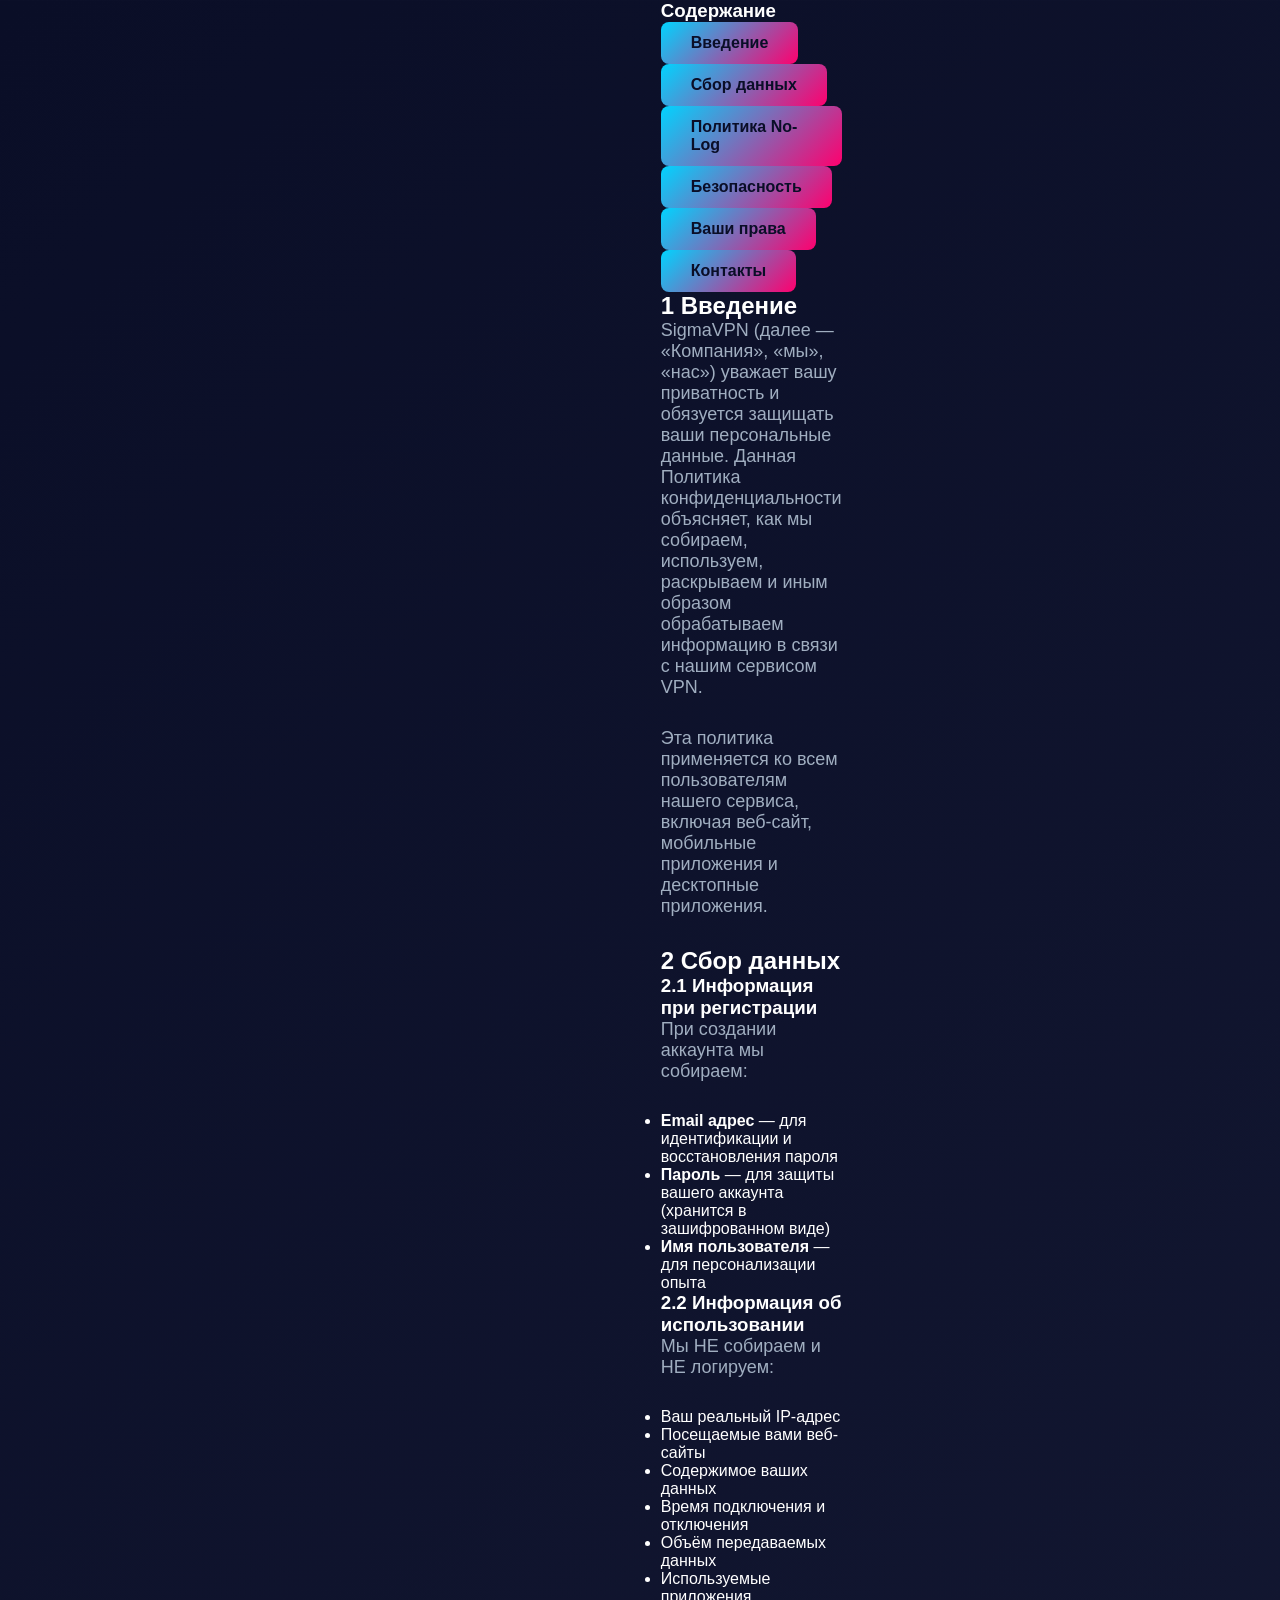
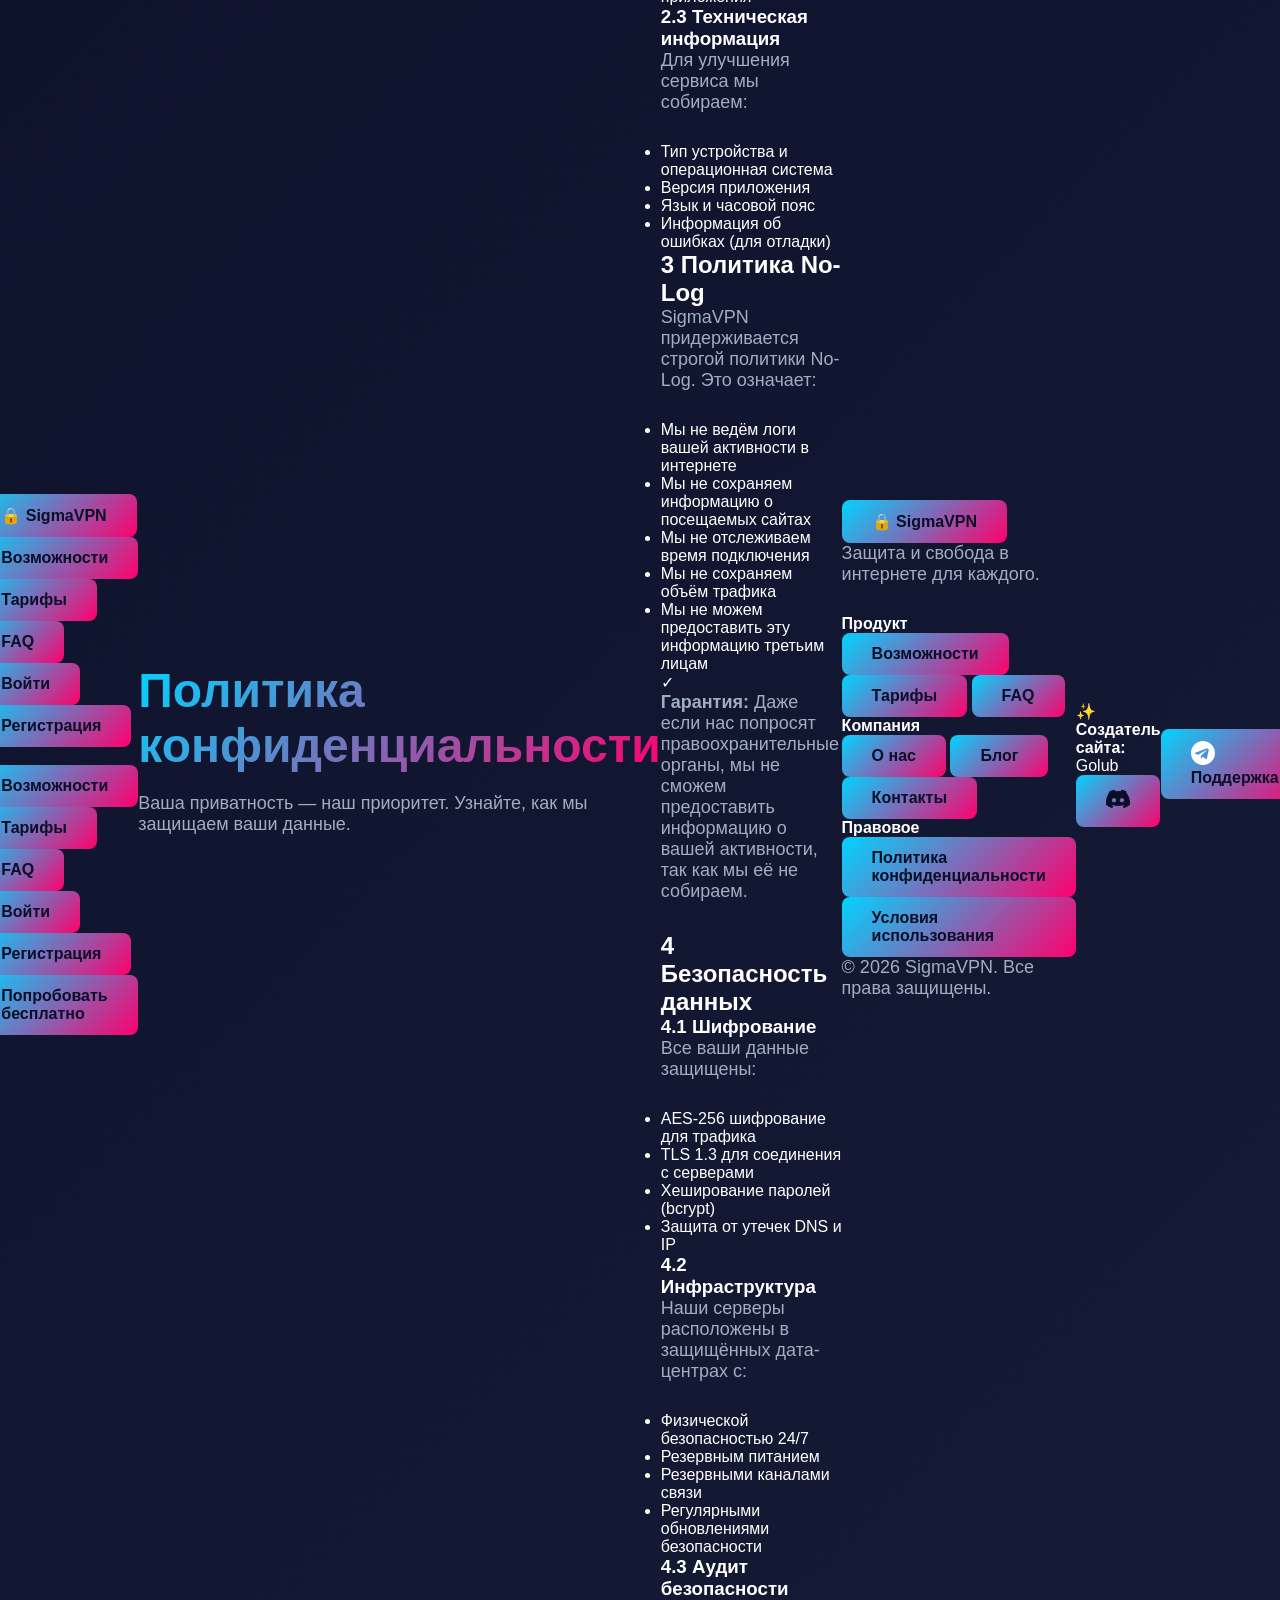
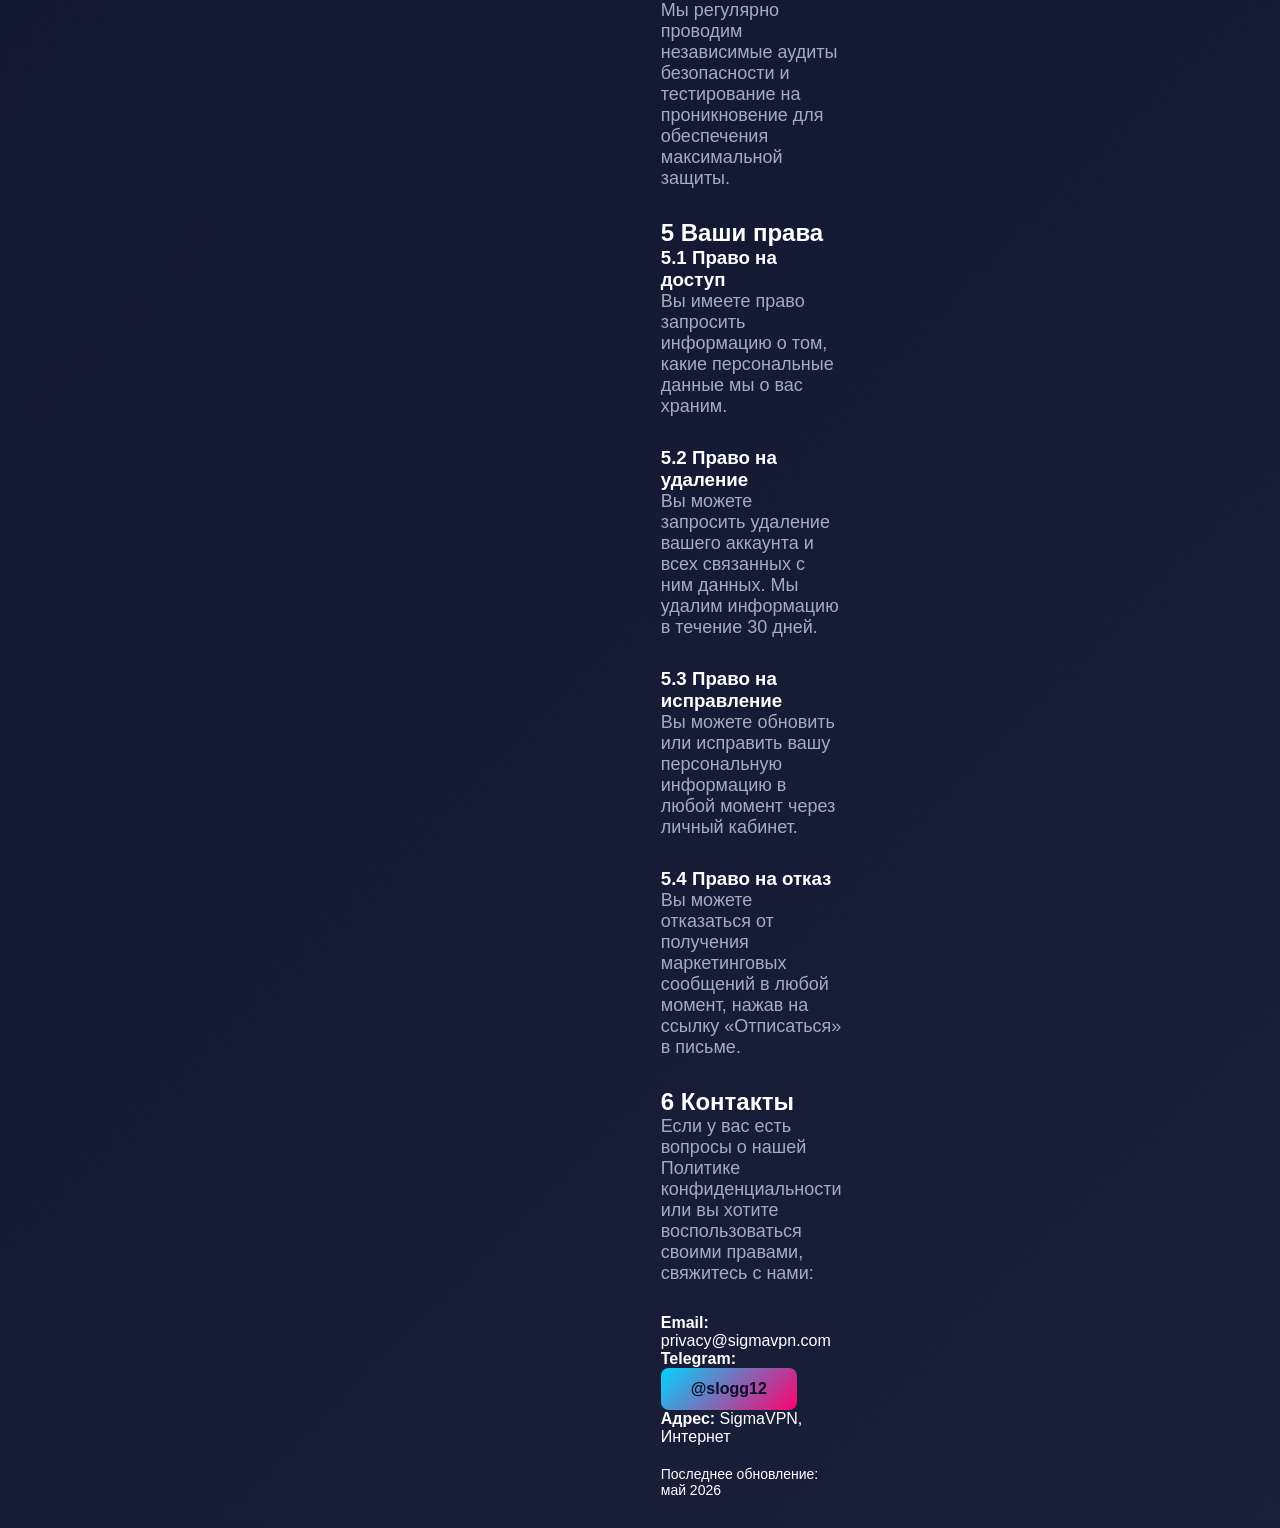
<file: privacy-policy.html>
<!DOCTYPE html>
<html lang="ru">
<head>
  <meta charset="UTF-8" />
  <meta name="viewport" content="width=device-width, initial-scale=1.0" />
  <title>Политика конфиденциальности — SigmaVPN</title>
  <link rel="stylesheet" href="style.css" />
  <link rel="preconnect" href="https://fonts.googleapis.com" />
  <link href="https://fonts.googleapis.com/css2?family=Inter:wght@400;500;600;700;800&display=swap" rel="stylesheet" />
</head>
<body>

  <!-- HEADER -->
  <header class="header">
    <div class="container header__inner">
      <a href="index.html" class="logo">
        <span class="logo__icon">🔒</span>
        <span class="logo__text">SigmaVPN</span>
      </a>
      <nav class="nav">
        <a href="index.html#features">Возможности</a>
        <a href="index.html#pricing">Тарифы</a>
        <a href="index.html#faq">FAQ</a>
      </nav>
      <div class="header__actions">
        <a href="login.html" class="btn btn--ghost">Войти</a>
        <a href="register.html" class="btn btn--outline">Регистрация</a>
      </div>
      <button class="burger" id="burger" aria-label="Меню">
        <span></span><span></span><span></span>
      </button>
    </div>
    <div class="mobile-menu" id="mobileMenu">
      <a href="index.html#features">Возможности</a>
      <a href="index.html#pricing">Тарифы</a>
      <a href="index.html#faq">FAQ</a>
      <a href="login.html" class="btn btn--ghost">Войти</a>
      <a href="register.html" class="btn btn--outline">Регистрация</a>
      <a href="pricing.html" class="btn btn--primary">Попробовать бесплатно</a>
    </div>
  </header>

  <!-- PAGE HERO -->
  <section class="page-hero">
    <div class="container">
      <h1>Политика конфиденциальности</h1>
      <p>Ваша приватность — наш приоритет. Узнайте, как мы защищаем ваши данные.</p>
    </div>
  </section>

  <!-- CONTENT -->
  <section class="privacy-section">
    <div class="container privacy-layout">
      <!-- TOC -->
      <aside class="privacy-toc">
        <div class="privacy-toc__inner">
          <h3>Содержание</h3>
          <nav>
            <a href="#intro">Введение</a>
            <a href="#data-collection">Сбор данных</a>
            <a href="#no-log">Политика No-Log</a>
            <a href="#security">Безопасность</a>
            <a href="#rights">Ваши права</a>
            <a href="#contact">Контакты</a>
          </nav>
        </div>
      </aside>

      <!-- MAIN CONTENT -->
      <main>
        <!-- 1. ВВЕДЕНИЕ -->
        <div class="privacy-block" id="intro">
          <h2><span class="privacy-num">1</span> Введение</h2>
          <p>SigmaVPN (далее — «Компания», «мы», «нас») уважает вашу приватность и обязуется защищать ваши персональные данные. Данная Политика конфиденциальности объясняет, как мы собираем, используем, раскрываем и иным образом обрабатываем информацию в связи с нашим сервисом VPN.</p>
          <p>Эта политика применяется ко всем пользователям нашего сервиса, включая веб-сайт, мобильные приложения и десктопные приложения.</p>
        </div>

        <!-- 2. СБОР ДАННЫХ -->
        <div class="privacy-block" id="data-collection">
          <h2><span class="privacy-num">2</span> Сбор данных</h2>
          
          <h3>2.1 Информация при регистрации</h3>
          <p>При создании аккаунта мы собираем:</p>
          <ul class="privacy-list">
            <li><strong>Email адрес</strong> — для идентификации и восстановления пароля</li>
            <li><strong>Пароль</strong> — для защиты вашего аккаунта (хранится в зашифрованном виде)</li>
            <li><strong>Имя пользователя</strong> — для персонализации опыта</li>
          </ul>

          <h3>2.2 Информация об использовании</h3>
          <p>Мы НЕ собираем и НЕ логируем:</p>
          <ul class="privacy-list">
            <li>Ваш реальный IP-адрес</li>
            <li>Посещаемые вами веб-сайты</li>
            <li>Содержимое ваших данных</li>
            <li>Время подключения и отключения</li>
            <li>Объём передаваемых данных</li>
            <li>Используемые приложения</li>
          </ul>

          <h3>2.3 Техническая информация</h3>
          <p>Для улучшения сервиса мы собираем:</p>
          <ul class="privacy-list">
            <li>Тип устройства и операционная система</li>
            <li>Версия приложения</li>
            <li>Язык и часовой пояс</li>
            <li>Информация об ошибках (для отладки)</li>
          </ul>
        </div>

        <!-- 3. ПОЛИТИКА NO-LOG -->
        <div class="privacy-block" id="no-log">
          <h2><span class="privacy-num">3</span> Политика No-Log</h2>
          <p>SigmaVPN придерживается строгой политики No-Log. Это означает:</p>
          <ul class="privacy-list">
            <li>Мы не ведём логи вашей активности в интернете</li>
            <li>Мы не сохраняем информацию о посещаемых сайтах</li>
            <li>Мы не отслеживаем время подключения</li>
            <li>Мы не сохраняем объём трафика</li>
            <li>Мы не можем предоставить эту информацию третьим лицам</li>
          </ul>
          <div class="privacy-highlight privacy-highlight--green">
            <span>✓</span>
            <p><strong>Гарантия:</strong> Даже если нас попросят правоохранительные органы, мы не сможем предоставить информацию о вашей активности, так как мы её не собираем.</p>
          </div>
        </div>

        <!-- 4. БЕЗОПАСНОСТЬ -->
        <div class="privacy-block" id="security">
          <h2><span class="privacy-num">4</span> Безопасность данных</h2>
          
          <h3>4.1 Шифрование</h3>
          <p>Все ваши данные защищены:</p>
          <ul class="privacy-list">
            <li>AES-256 шифрование для трафика</li>
            <li>TLS 1.3 для соединения с серверами</li>
            <li>Хеширование паролей (bcrypt)</li>
            <li>Защита от утечек DNS и IP</li>
          </ul>

          <h3>4.2 Инфраструктура</h3>
          <p>Наши серверы расположены в защищённых дата-центрах с:</p>
          <ul class="privacy-list">
            <li>Физической безопасностью 24/7</li>
            <li>Резервным питанием</li>
            <li>Резервными каналами связи</li>
            <li>Регулярными обновлениями безопасности</li>
          </ul>

          <h3>4.3 Аудит безопасности</h3>
          <p>Мы регулярно проводим независимые аудиты безопасности и тестирование на проникновение для обеспечения максимальной защиты.</p>
        </div>

        <!-- 5. ВАШИ ПРАВА -->
        <div class="privacy-block" id="rights">
          <h2><span class="privacy-num">5</span> Ваши права</h2>
          
          <h3>5.1 Право на доступ</h3>
          <p>Вы имеете право запросить информацию о том, какие персональные данные мы о вас храним.</p>

          <h3>5.2 Право на удаление</h3>
          <p>Вы можете запросить удаление вашего аккаунта и всех связанных с ним данных. Мы удалим информацию в течение 30 дней.</p>

          <h3>5.3 Право на исправление</h3>
          <p>Вы можете обновить или исправить вашу персональную информацию в любой момент через личный кабинет.</p>

          <h3>5.4 Право на отказ</h3>
          <p>Вы можете отказаться от получения маркетинговых сообщений в любой момент, нажав на ссылку «Отписаться» в письме.</p>
        </div>

        <!-- 6. КОНТАКТЫ -->
        <div class="privacy-block" id="contact">
          <h2><span class="privacy-num">6</span> Контакты</h2>
          <p>Если у вас есть вопросы о нашей Политике конфиденциальности или вы хотите воспользоваться своими правами, свяжитесь с нами:</p>
          <div class="privacy-contacts">
            <div class="privacy-contact-item">
              <strong>Email:</strong> privacy@sigmavpn.com
            </div>
            <div class="privacy-contact-item">
              <strong>Telegram:</strong> <a href="https://t.me/slogg12" target="_blank">@slogg12</a>
            </div>
            <div class="privacy-contact-item">
              <strong>Адрес:</strong> SigmaVPN, Интернет
            </div>
          </div>
          <p style="margin-top: 20px; color: var(--text-muted); font-size: 14px;">Последнее обновление: май 2026</p>
        </div>
      </main>
    </div>
  </section>

  <!-- FOOTER -->
  <footer class="footer">
    <div class="container footer__inner">
      <div class="footer__brand">
        <a href="index.html" class="logo">
          <span class="logo__icon">🔒</span>
          <span class="logo__text">SigmaVPN</span>
        </a>
        <p>Защита и свобода в интернете для каждого.</p>
      </div>
      <div class="footer__links">
        <div class="footer__col">
          <h4>Продукт</h4>
          <a href="index.html#features">Возможности</a>
          <a href="pricing.html">Тарифы</a>
          <a href="index.html#faq">FAQ</a>
        </div>
        <div class="footer__col">
          <h4>Компания</h4>
          <a href="#">О нас</a>
          <a href="#">Блог</a>
          <a href="https://t.me/slogg12" target="_blank">Контакты</a>
        </div>
        <div class="footer__col">
          <h4>Правовое</h4>
          <a href="privacy-policy.html">Политика конфиденциальности</a>
          <a href="terms-of-service.html">Условия использования</a>
        </div>
      </div>
    </div>
    <div class="footer__bottom">
      <div class="container">
        <p>© 2026 SigmaVPN. Все права защищены.</p>
      </div>
    </div>
  </footer>

  <!-- CREATOR SECTION -->
  <section class="creator-section">
    <div class="container">
      <div class="creator-content">
        <div class="creator-text">
          <strong>✨ Создатель сайта:</strong> Golub
        </div>
        <div class="creator-links">
          <a href="https://discord.com/users/854478280210776064" target="_blank" rel="noopener" class="creator-link discord" title="Discord: haisewhy">
            <svg width="24" height="24" viewBox="0 0 24 24" fill="currentColor" xmlns="http://www.w3.org/2000/svg">
              <path d="M20.317 4.37a19.791 19.791 0 0 0-4.885-1.515.074.074 0 0 0-.079.037c-.211.375-.444.864-.607 1.25a18.27 18.27 0 0 0-5.487 0c-.163-.386-.395-.875-.607-1.25a.077.077 0 0 0-.079-.037A19.736 19.736 0 0 0 3.677 4.37a.07.07 0 0 0-.032.027C.533 9.046-.32 13.58.099 18.057a.082.082 0 0 0 .031.056 19.9 19.9 0 0 0 5.993 3.03.078.078 0 0 0 .084-.028c.462-.63.873-1.295 1.226-1.994a.076.076 0 0 0-.042-.106 13.107 13.107 0 0 1-1.872-.892.077.077 0 0 1-.008-.128 10.2 10.2 0 0 0 .372-.294.075.075 0 0 1 .078-.01c3.928 1.793 8.18 1.793 12.062 0a.075.075 0 0 1 .079.009c.12.098.246.198.373.295a.077.077 0 0 1-.006.127 12.299 12.299 0 0 1-1.873.892.076.076 0 0 0-.041.107c.359.698.77 1.364 1.225 1.994a.076.076 0 0 0 .084.028 19.839 19.839 0 0 0 6.002-3.03.077.077 0 0 0 .032-.054c.5-4.718-.838-8.812-3.549-12.54a.06.06 0 0 0-.031-.028zM8.02 15.33c-1.183 0-2.157-.965-2.157-2.156 0-1.193.964-2.157 2.157-2.157 1.193 0 2.156.964 2.156 2.157 0 1.19-.963 2.156-2.156 2.156zm7.975 0c-1.183 0-2.157-.965-2.157-2.156 0-1.193.964-2.157 2.157-2.157 1.193 0 2.156.964 2.156 2.157 0 1.19-.963 2.156-2.156 2.156z"/>
            </svg>
          </a>
        </div>
      </div>
    </div>
  </section>

  <script src="main.js"></script>
  <!-- TELEGRAM SUPPORT BUTTON -->
  <a href="https://t.me/slogg12" target="_blank" rel="noopener" class="tg-support" aria-label="Техподдержка в Telegram">
    <svg width="24" height="24" viewBox="0 0 24 24" fill="none" xmlns="http://www.w3.org/2000/svg"><path d="M12 0C5.373 0 0 5.373 0 12s5.373 12 12 12 12-5.373 12-12S18.627 0 12 0zm5.894 8.221-1.97 9.28c-.145.658-.537.818-1.084.508l-3-2.21-1.447 1.394c-.16.16-.295.295-.605.295l.213-3.053 5.56-5.023c.242-.213-.054-.333-.373-.12L7.17 13.667l-2.95-.924c-.64-.203-.658-.64.136-.954l11.57-4.461c.537-.194 1.006.131.968.893z" fill="white"/></svg>
    <span>Поддержка</span>
  </a>

</body>
</html>
</file>
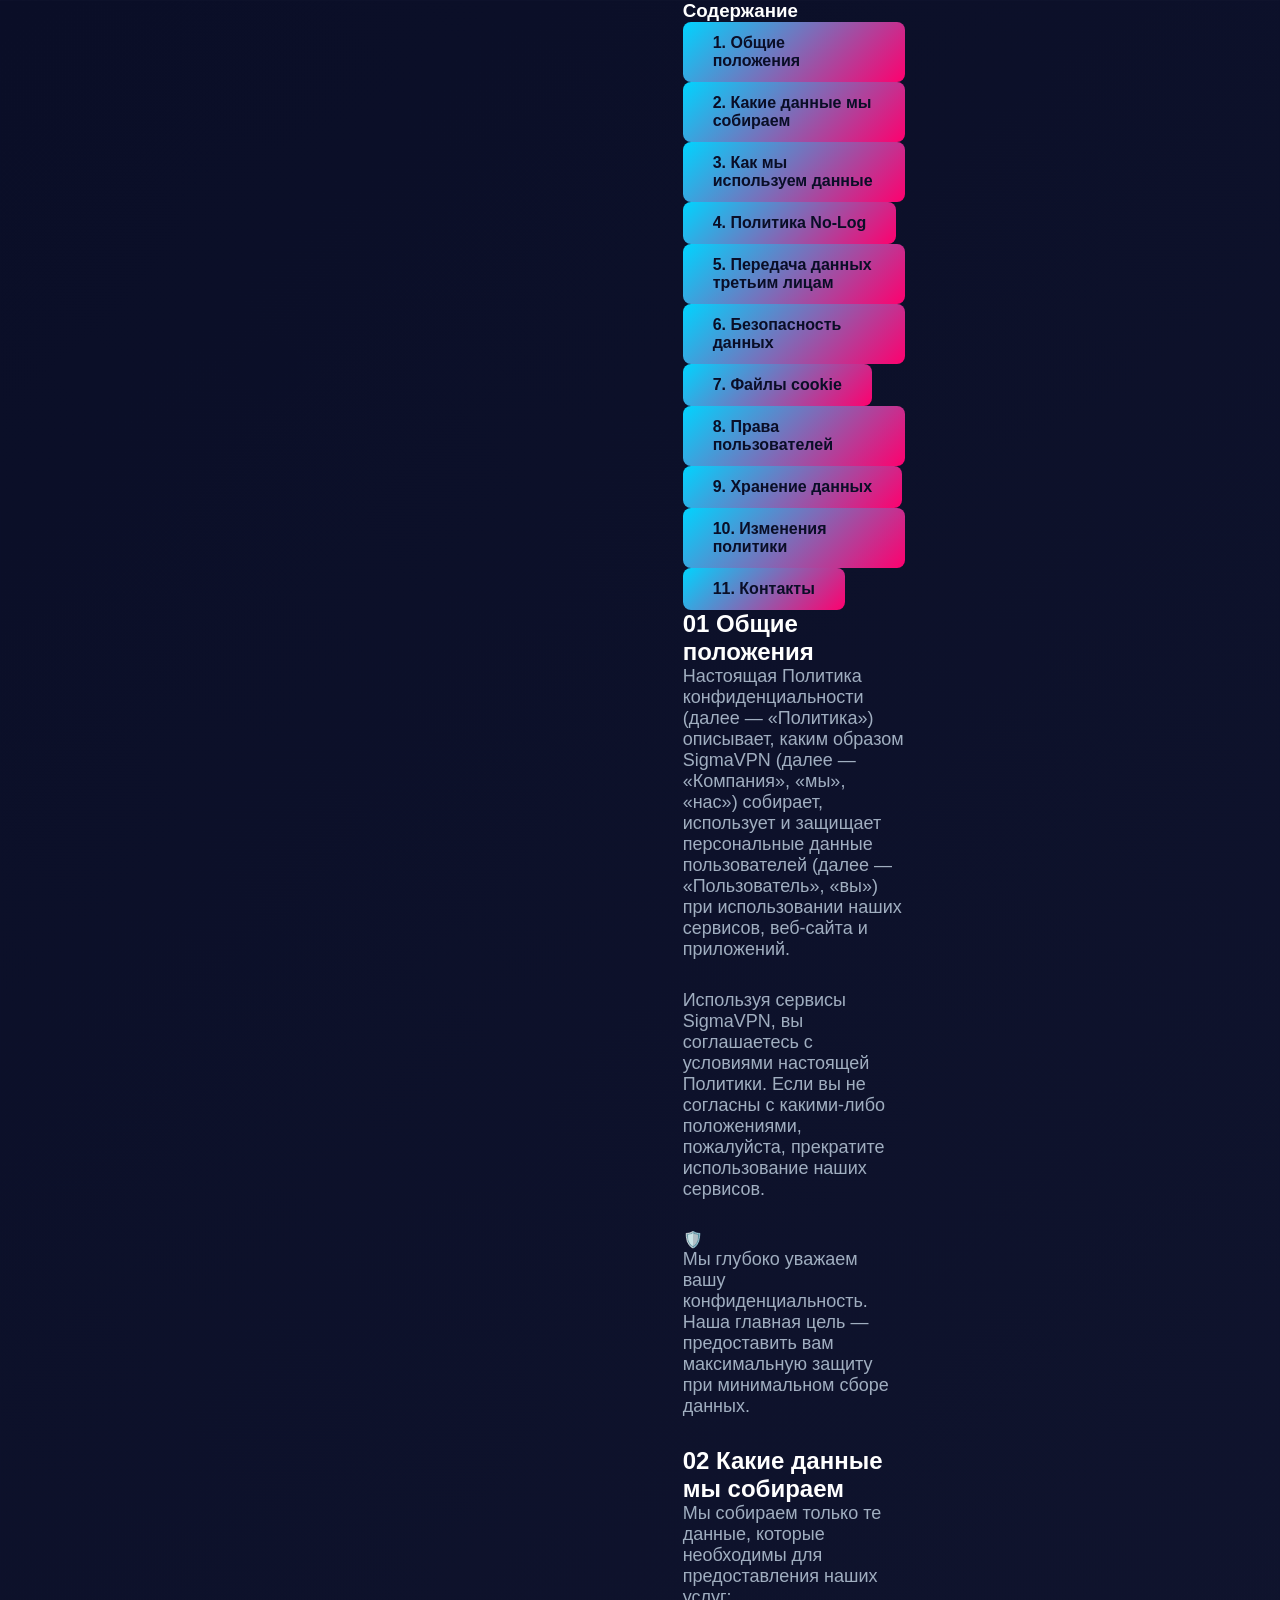
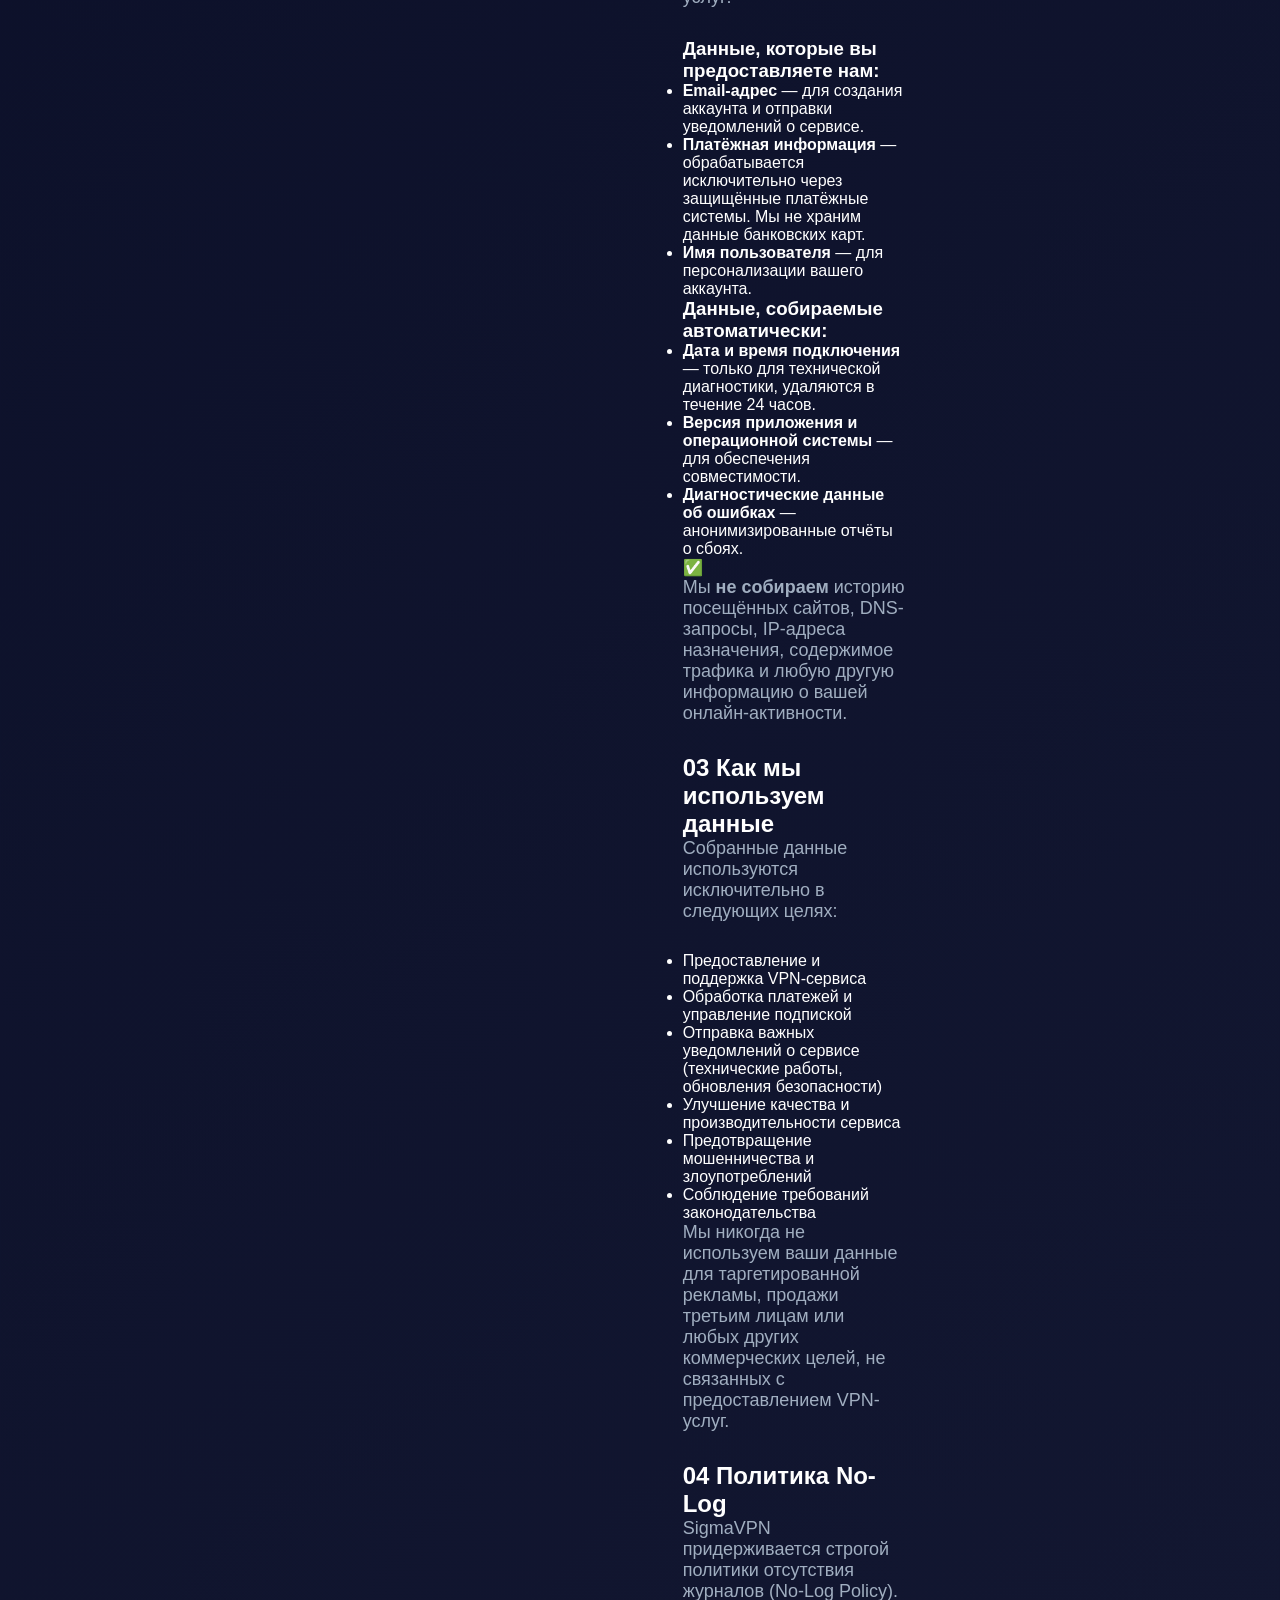
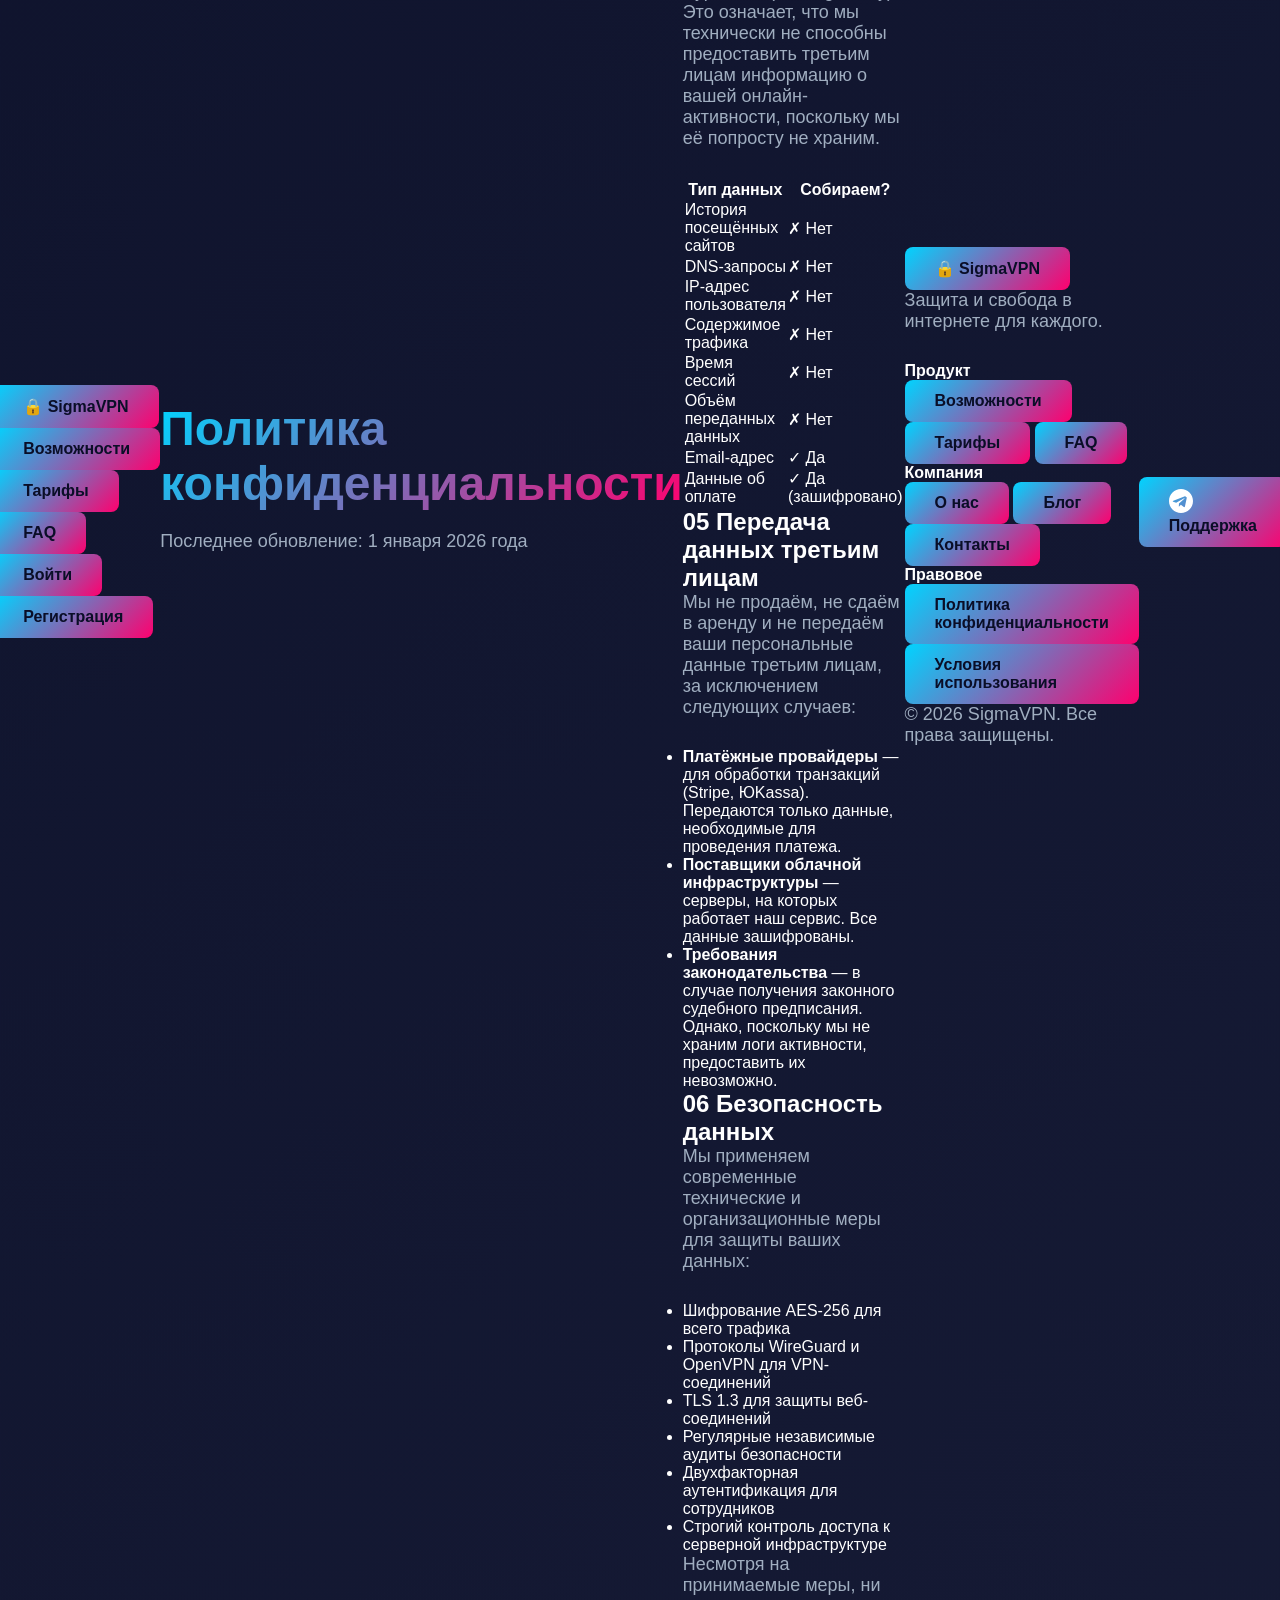
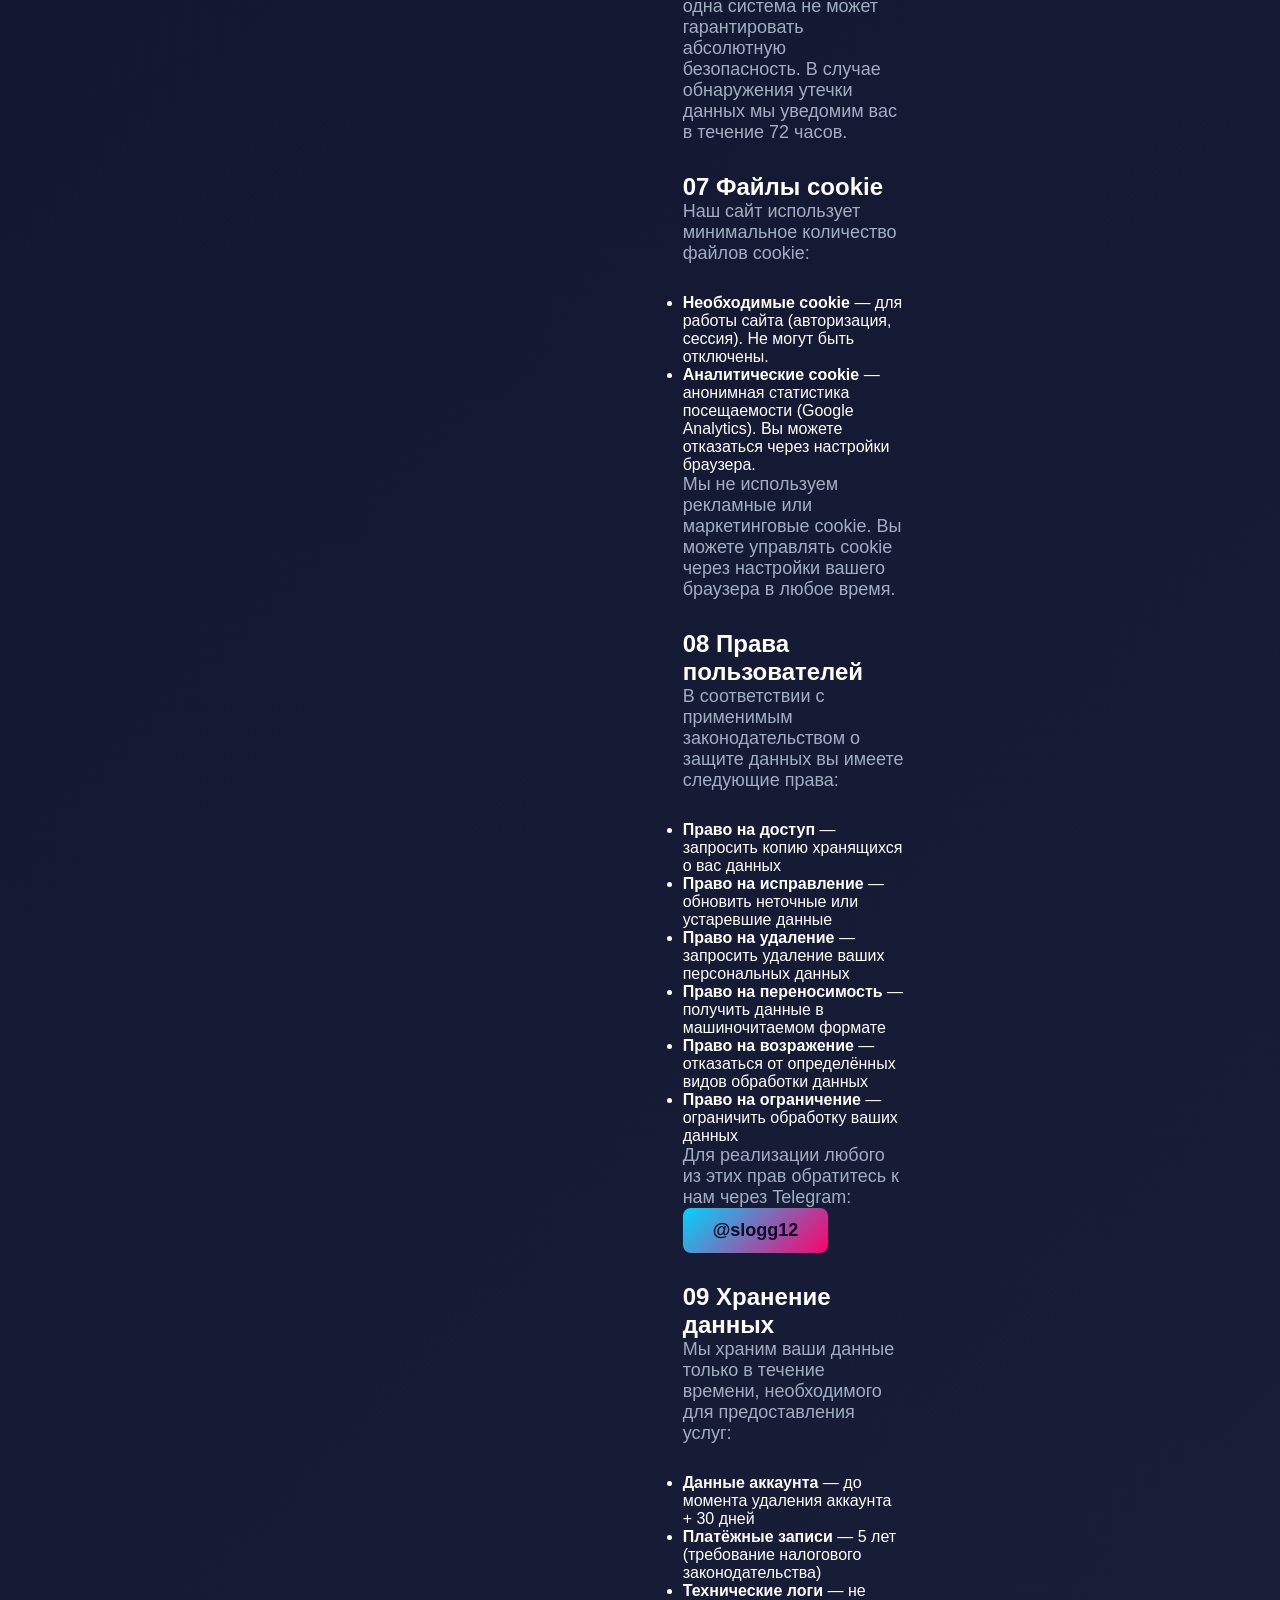
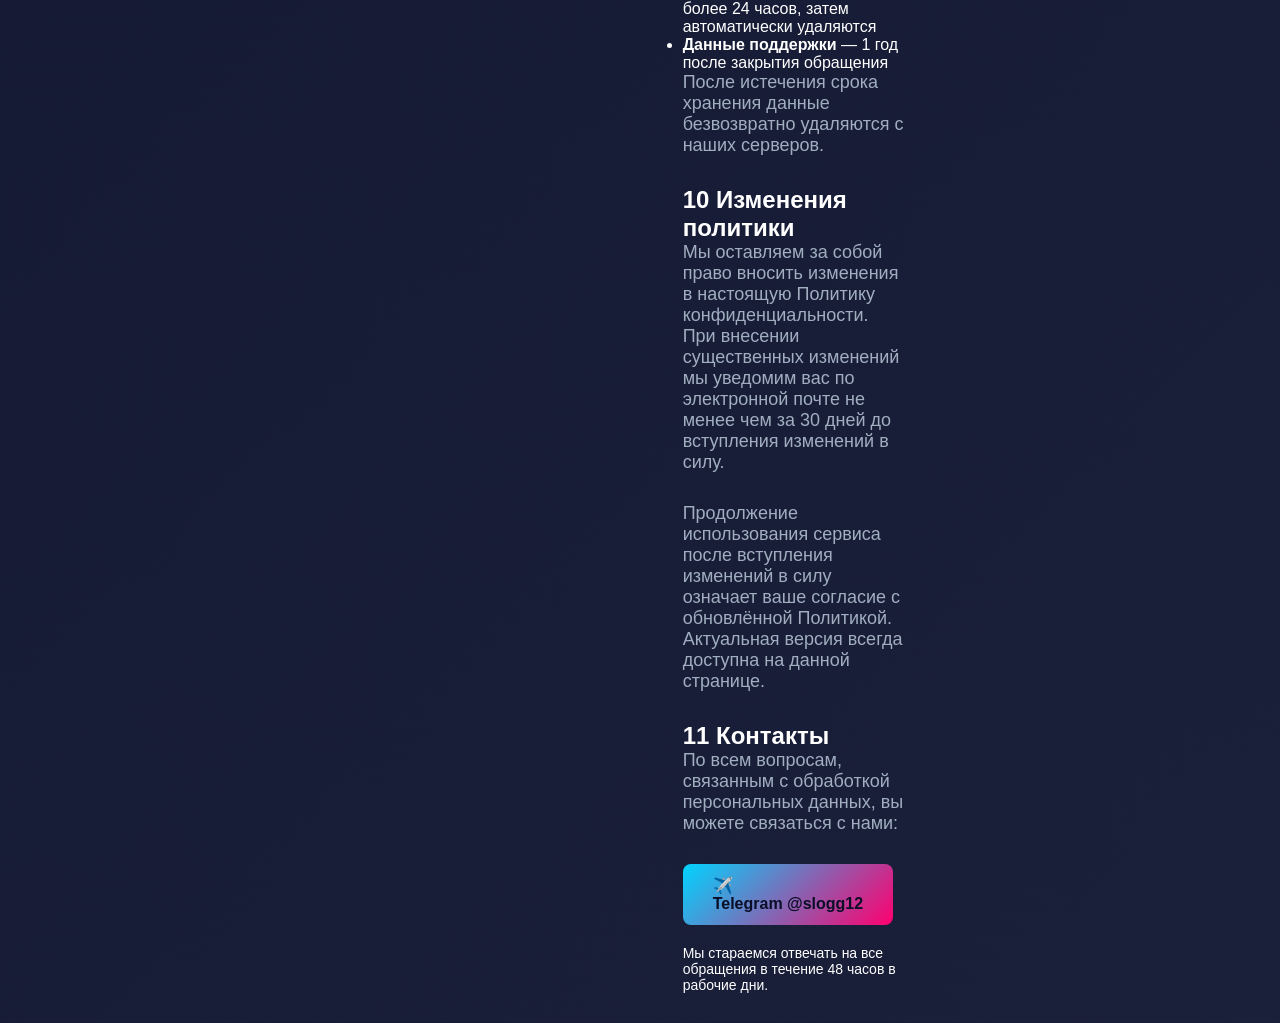
<file: privacy.html>
<!DOCTYPE html>
<html lang="ru">
<head>
  <meta charset="UTF-8" />
  <meta name="viewport" content="width=device-width, initial-scale=1.0" />
  <title>Политика конфиденциальности — SigmaVPN</title>
  <link rel="stylesheet" href="style.css" />
  <link rel="preconnect" href="https://fonts.googleapis.com" />
  <link href="https://fonts.googleapis.com/css2?family=Inter:wght@400;500;600;700;800&display=swap" rel="stylesheet" />
</head>
<body>

  <header class="header">
    <div class="container header__inner">
      <a href="index.html" class="logo">
        <span class="logo__icon">🔒</span>
        <span class="logo__text">SigmaVPN</span>
      </a>
      <nav class="nav">
        <a href="index.html#features">Возможности</a>
        <a href="pricing.html">Тарифы</a>
        <a href="index.html#faq">FAQ</a>
      </nav>
      <div class="header__actions">
        <a href="login.html" class="btn btn--ghost">Войти</a>
        <a href="register.html" class="btn btn--primary">Регистрация</a>
      </div>
    </div>
  </header>

  <section class="page-hero" style="padding-bottom: 40px;">
    <div class="container">
      <h1>Политика конфиденциальности</h1>
      <p>Последнее обновление: 1 января 2026 года</p>
    </div>
  </section>

  <section class="privacy-section">
    <div class="container">
      <div class="privacy-layout">

        <!-- TABLE OF CONTENTS -->
        <aside class="privacy-toc">
          <div class="privacy-toc__inner">
            <h3>Содержание</h3>
            <nav>
              <a href="#section1">1. Общие положения</a>
              <a href="#section2">2. Какие данные мы собираем</a>
              <a href="#section3">3. Как мы используем данные</a>
              <a href="#section4">4. Политика No-Log</a>
              <a href="#section5">5. Передача данных третьим лицам</a>
              <a href="#section6">6. Безопасность данных</a>
              <a href="#section7">7. Файлы cookie</a>
              <a href="#section8">8. Права пользователей</a>
              <a href="#section9">9. Хранение данных</a>
              <a href="#section10">10. Изменения политики</a>
              <a href="#section11">11. Контакты</a>
            </nav>
          </div>
        </aside>

        <!-- CONTENT -->
        <div class="privacy-content">

          <div class="privacy-block" id="section1">
            <h2><span class="privacy-num">01</span> Общие положения</h2>
            <p>Настоящая Политика конфиденциальности (далее — «Политика») описывает, каким образом SigmaVPN (далее — «Компания», «мы», «нас») собирает, использует и защищает персональные данные пользователей (далее — «Пользователь», «вы») при использовании наших сервисов, веб-сайта и приложений.</p>
            <p>Используя сервисы SigmaVPN, вы соглашаетесь с условиями настоящей Политики. Если вы не согласны с какими-либо положениями, пожалуйста, прекратите использование наших сервисов.</p>
            <div class="privacy-highlight">
              <span>🛡️</span>
              <p>Мы глубоко уважаем вашу конфиденциальность. Наша главная цель — предоставить вам максимальную защиту при минимальном сборе данных.</p>
            </div>
          </div>

          <div class="privacy-block" id="section2">
            <h2><span class="privacy-num">02</span> Какие данные мы собираем</h2>
            <p>Мы собираем только те данные, которые необходимы для предоставления наших услуг:</p>

            <h3>Данные, которые вы предоставляете нам:</h3>
            <ul class="privacy-list">
              <li><strong>Email-адрес</strong> — для создания аккаунта и отправки уведомлений о сервисе.</li>
              <li><strong>Платёжная информация</strong> — обрабатывается исключительно через защищённые платёжные системы. Мы не храним данные банковских карт.</li>
              <li><strong>Имя пользователя</strong> — для персонализации вашего аккаунта.</li>
            </ul>

            <h3>Данные, собираемые автоматически:</h3>
            <ul class="privacy-list">
              <li><strong>Дата и время подключения</strong> — только для технической диагностики, удаляются в течение 24 часов.</li>
              <li><strong>Версия приложения и операционной системы</strong> — для обеспечения совместимости.</li>
              <li><strong>Диагностические данные об ошибках</strong> — анонимизированные отчёты о сбоях.</li>
            </ul>

            <div class="privacy-highlight privacy-highlight--green">
              <span>✅</span>
              <p>Мы <strong>не собираем</strong> историю посещённых сайтов, DNS-запросы, IP-адреса назначения, содержимое трафика и любую другую информацию о вашей онлайн-активности.</p>
            </div>
          </div>

          <div class="privacy-block" id="section3">
            <h2><span class="privacy-num">03</span> Как мы используем данные</h2>
            <p>Собранные данные используются исключительно в следующих целях:</p>
            <ul class="privacy-list">
              <li>Предоставление и поддержка VPN-сервиса</li>
              <li>Обработка платежей и управление подпиской</li>
              <li>Отправка важных уведомлений о сервисе (технические работы, обновления безопасности)</li>
              <li>Улучшение качества и производительности сервиса</li>
              <li>Предотвращение мошенничества и злоупотреблений</li>
              <li>Соблюдение требований законодательства</li>
            </ul>
            <p>Мы никогда не используем ваши данные для таргетированной рекламы, продажи третьим лицам или любых других коммерческих целей, не связанных с предоставлением VPN-услуг.</p>
          </div>

          <div class="privacy-block" id="section4">
            <h2><span class="privacy-num">04</span> Политика No-Log</h2>
            <p>SigmaVPN придерживается строгой политики отсутствия журналов (No-Log Policy). Это означает, что мы технически не способны предоставить третьим лицам информацию о вашей онлайн-активности, поскольку мы её попросту не храним.</p>

            <div class="privacy-table-wrap">
              <table class="privacy-table">
                <thead>
                  <tr>
                    <th>Тип данных</th>
                    <th>Собираем?</th>
                  </tr>
                </thead>
                <tbody>
                  <tr><td>История посещённых сайтов</td><td class="no">✗ Нет</td></tr>
                  <tr><td>DNS-запросы</td><td class="no">✗ Нет</td></tr>
                  <tr><td>IP-адрес пользователя</td><td class="no">✗ Нет</td></tr>
                  <tr><td>Содержимое трафика</td><td class="no">✗ Нет</td></tr>
                  <tr><td>Время сессий</td><td class="no">✗ Нет</td></tr>
                  <tr><td>Объём переданных данных</td><td class="no">✗ Нет</td></tr>
                  <tr><td>Email-адрес</td><td class="yes">✓ Да</td></tr>
                  <tr><td>Данные об оплате</td><td class="yes">✓ Да (зашифровано)</td></tr>
                </tbody>
              </table>
            </div>
          </div>

          <div class="privacy-block" id="section5">
            <h2><span class="privacy-num">05</span> Передача данных третьим лицам</h2>
            <p>Мы не продаём, не сдаём в аренду и не передаём ваши персональные данные третьим лицам, за исключением следующих случаев:</p>
            <ul class="privacy-list">
              <li><strong>Платёжные провайдеры</strong> — для обработки транзакций (Stripe, ЮKassa). Передаются только данные, необходимые для проведения платежа.</li>
              <li><strong>Поставщики облачной инфраструктуры</strong> — серверы, на которых работает наш сервис. Все данные зашифрованы.</li>
              <li><strong>Требования законодательства</strong> — в случае получения законного судебного предписания. Однако, поскольку мы не храним логи активности, предоставить их невозможно.</li>
            </ul>
          </div>

          <div class="privacy-block" id="section6">
            <h2><span class="privacy-num">06</span> Безопасность данных</h2>
            <p>Мы применяем современные технические и организационные меры для защиты ваших данных:</p>
            <ul class="privacy-list">
              <li>Шифрование AES-256 для всего трафика</li>
              <li>Протоколы WireGuard и OpenVPN для VPN-соединений</li>
              <li>TLS 1.3 для защиты веб-соединений</li>
              <li>Регулярные независимые аудиты безопасности</li>
              <li>Двухфакторная аутентификация для сотрудников</li>
              <li>Строгий контроль доступа к серверной инфраструктуре</li>
            </ul>
            <p>Несмотря на принимаемые меры, ни одна система не может гарантировать абсолютную безопасность. В случае обнаружения утечки данных мы уведомим вас в течение 72 часов.</p>
          </div>

          <div class="privacy-block" id="section7">
            <h2><span class="privacy-num">07</span> Файлы cookie</h2>
            <p>Наш сайт использует минимальное количество файлов cookie:</p>
            <ul class="privacy-list">
              <li><strong>Необходимые cookie</strong> — для работы сайта (авторизация, сессия). Не могут быть отключены.</li>
              <li><strong>Аналитические cookie</strong> — анонимная статистика посещаемости (Google Analytics). Вы можете отказаться через настройки браузера.</li>
            </ul>
            <p>Мы не используем рекламные или маркетинговые cookie. Вы можете управлять cookie через настройки вашего браузера в любое время.</p>
          </div>

          <div class="privacy-block" id="section8">
            <h2><span class="privacy-num">08</span> Права пользователей</h2>
            <p>В соответствии с применимым законодательством о защите данных вы имеете следующие права:</p>
            <ul class="privacy-list">
              <li><strong>Право на доступ</strong> — запросить копию хранящихся о вас данных</li>
              <li><strong>Право на исправление</strong> — обновить неточные или устаревшие данные</li>
              <li><strong>Право на удаление</strong> — запросить удаление ваших персональных данных</li>
              <li><strong>Право на переносимость</strong> — получить данные в машиночитаемом формате</li>
              <li><strong>Право на возражение</strong> — отказаться от определённых видов обработки данных</li>
              <li><strong>Право на ограничение</strong> — ограничить обработку ваших данных</li>
            </ul>
            <p>Для реализации любого из этих прав обратитесь к нам через Telegram: <a href="https://t.me/slogg12" target="_blank">@slogg12</a></p>
          </div>

          <div class="privacy-block" id="section9">
            <h2><span class="privacy-num">09</span> Хранение данных</h2>
            <p>Мы храним ваши данные только в течение времени, необходимого для предоставления услуг:</p>
            <ul class="privacy-list">
              <li><strong>Данные аккаунта</strong> — до момента удаления аккаунта + 30 дней</li>
              <li><strong>Платёжные записи</strong> — 5 лет (требование налогового законодательства)</li>
              <li><strong>Технические логи</strong> — не более 24 часов, затем автоматически удаляются</li>
              <li><strong>Данные поддержки</strong> — 1 год после закрытия обращения</li>
            </ul>
            <p>После истечения срока хранения данные безвозвратно удаляются с наших серверов.</p>
          </div>

          <div class="privacy-block" id="section10">
            <h2><span class="privacy-num">10</span> Изменения политики</h2>
            <p>Мы оставляем за собой право вносить изменения в настоящую Политику конфиденциальности. При внесении существенных изменений мы уведомим вас по электронной почте не менее чем за 30 дней до вступления изменений в силу.</p>
            <p>Продолжение использования сервиса после вступления изменений в силу означает ваше согласие с обновлённой Политикой. Актуальная версия всегда доступна на данной странице.</p>
          </div>

          <div class="privacy-block" id="section11">
            <h2><span class="privacy-num">11</span> Контакты</h2>
            <p>По всем вопросам, связанным с обработкой персональных данных, вы можете связаться с нами:</p>
            <div class="privacy-contacts">
              <a href="https://t.me/slogg12" target="_blank" class="privacy-contact-item">
                <span class="privacy-contact-icon">✈️</span>
                <div>
                  <strong>Telegram</strong>
                  <span>@slogg12</span>
                </div>
              </a>
            </div>
            <p style="margin-top: 20px; color: var(--text-muted); font-size: 14px;">Мы стараемся отвечать на все обращения в течение 48 часов в рабочие дни.</p>
          </div>

        </div>
      </div>
    </div>
  </section>

  <footer class="footer">
    <div class="container footer__inner">
      <div class="footer__brand">
        <a href="index.html" class="logo">
          <span class="logo__icon">🔒</span>
          <span class="logo__text">SigmaVPN</span>
        </a>
        <p>Защита и свобода в интернете для каждого.</p>
      </div>
      <div class="footer__links">
        <div class="footer__col">
          <h4>Продукт</h4>
          <a href="index.html#features">Возможности</a>
          <a href="pricing.html">Тарифы</a>
          <a href="index.html#faq">FAQ</a>
        </div>
        <div class="footer__col">
          <h4>Компания</h4>
          <a href="#">О нас</a>
          <a href="#">Блог</a>
          <a href="#">Контакты</a>
        </div>
        <div class="footer__col">
          <h4>Правовое</h4>
          <a href="privacy.html">Политика конфиденциальности</a>
          <a href="#">Условия использования</a>
        </div>
      </div>
    </div>
    <div class="footer__bottom">
      <div class="container">
        <p>© 2026 SigmaVPN. Все права защищены.</p>
      </div>
    </div>
  </footer>

  <a href="https://t.me/slogg12" target="_blank" rel="noopener" class="tg-support" aria-label="Техподдержка в Telegram">
    <svg width="24" height="24" viewBox="0 0 24 24" fill="none" xmlns="http://www.w3.org/2000/svg"><path d="M12 0C5.373 0 0 5.373 0 12s5.373 12 12 12 12-5.373 12-12S18.627 0 12 0zm5.894 8.221-1.97 9.28c-.145.658-.537.818-1.084.508l-3-2.21-1.447 1.394c-.16.16-.295.295-.605.295l.213-3.053 5.56-5.023c.242-.213-.054-.333-.373-.12L7.17 13.667l-2.95-.924c-.64-.203-.658-.64.136-.954l11.57-4.461c.537-.194 1.006.131.968.893z" fill="white"/></svg>
    <span>Поддержка</span>
  </a>

  <script src="main.js"></script>
</body>
</html>
</file>
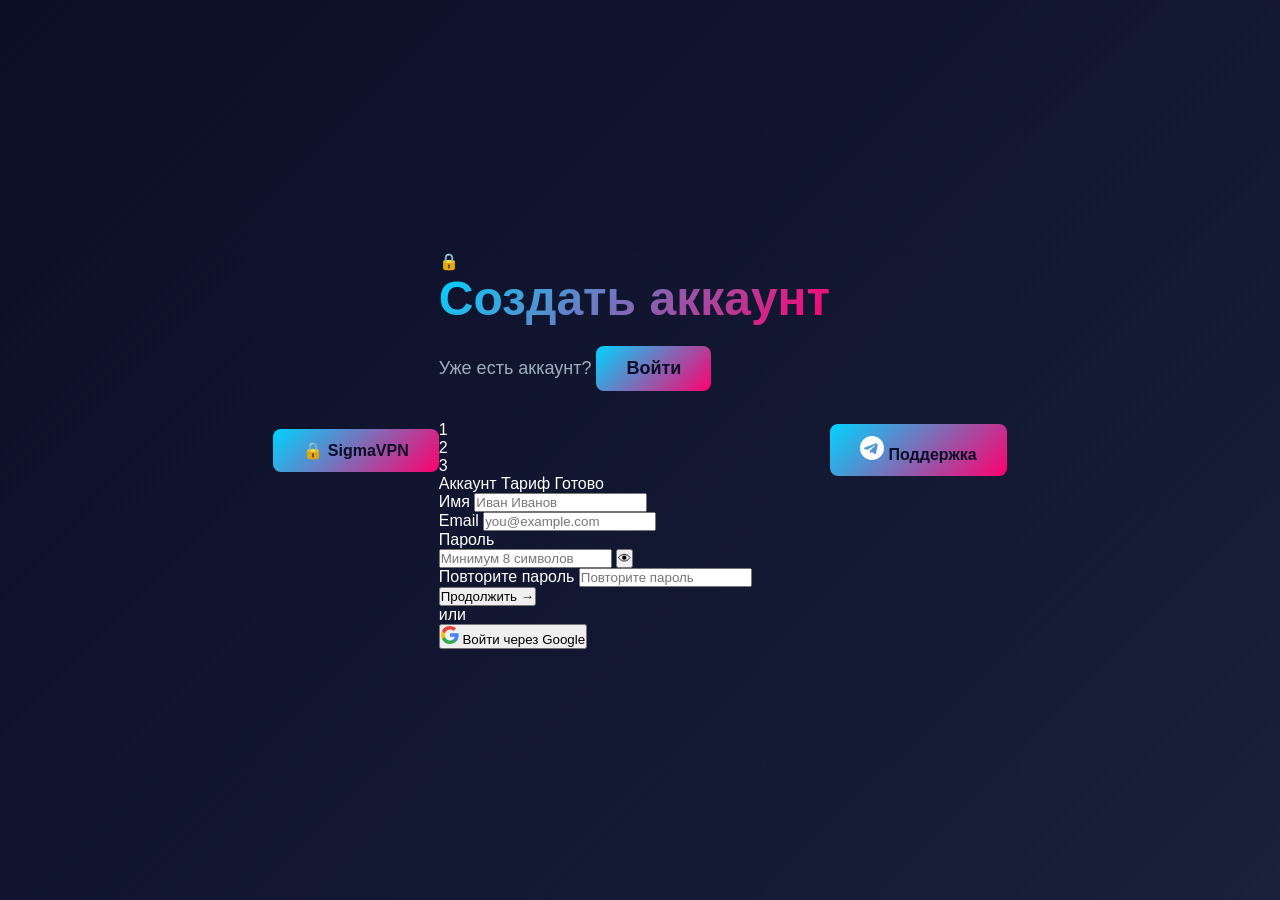
<file: register.html>
﻿<!DOCTYPE html>
<html lang="ru">
<head>
  <meta charset="UTF-8" />
  <meta name="viewport" content="width=device-width, initial-scale=1.0" />
  <title>Регистрация — SigmaVPN</title>
  <link rel="stylesheet" href="style.css" />
  <link rel="preconnect" href="https://fonts.googleapis.com" />
  <link href="https://fonts.googleapis.com/css2?family=Inter:wght@400;500;600;700;800&display=swap" rel="stylesheet" />
  <script src="https://accounts.google.com/gsi/client" async defer></script>
</head>
<body>

  <header class="header">
    <div class="container header__inner">
      <a href="index.html" class="logo">
        <span class="logo__icon">🔒</span>
        <span class="logo__text">SigmaVPN</span>
      </a>
    </div>
  </header>

  <section class="auth-section">
    <div class="auth-card">
      <div class="auth-card__logo">🔒</div>
      <h1>Создать аккаунт</h1>
      <p>Уже есть аккаунт? <a href="login.html">Войти</a></p>

      <!-- STEP INDICATOR -->
      <div class="reg-steps">
        <div class="reg-step active" id="step1-dot">
          <span>1</span>
        </div>
        <div class="reg-step-line"></div>
        <div class="reg-step" id="step2-dot">
          <span>2</span>
        </div>
        <div class="reg-step-line"></div>
        <div class="reg-step" id="step3-dot">
          <span>3</span>
        </div>
      </div>
      <div class="reg-steps-labels">
        <span>Аккаунт</span>
        <span>Тариф</span>
        <span>Готово</span>
      </div>

      <!-- STEP 1: Account -->
      <form id="regForm" novalidate>
        <div id="stepOne">
          <div class="form-group">
            <label for="regName">Имя</label>
            <input type="text" id="regName" placeholder="Иван Иванов" required />
            <span class="form-error" id="regNameError"></span>
          </div>
          <div class="form-group">
            <label for="regEmail">Email</label>
            <input type="email" id="regEmail" placeholder="you@example.com" required />
            <span class="form-error" id="regEmailError"></span>
          </div>
          <div class="form-group">
            <label for="regPassword">Пароль</label>
            <div class="input-wrap">
              <input type="password" id="regPassword" placeholder="Минимум 8 символов" required minlength="8" />
              <button type="button" class="input-eye" id="togglePass" aria-label="Показать пароль">👁</button>
            </div>
            <div class="password-strength" id="passStrength">
              <div class="password-strength__bar">
                <div class="password-strength__fill" id="passBar"></div>
              </div>
              <span id="passLabel"></span>
            </div>
            <span class="form-error" id="regPasswordError"></span>
          </div>
          <div class="form-group">
            <label for="regPasswordConfirm">Повторите пароль</label>
            <input type="password" id="regPasswordConfirm" placeholder="Повторите пароль" required />
            <span class="form-error" id="regPasswordConfirmError"></span>
          </div>
          <button type="button" class="btn btn--primary btn--full btn--lg" id="toStep2">
            Продолжить →
          </button>
        </div>

        <!-- STEP 2: Plan -->
        <div id="stepTwo" style="display:none">
          <p class="step-desc">Выберите тариф для начала работы</p>
          <div class="reg-plans">
            <label class="reg-plan" id="planBasic">
              <input type="radio" name="plan" value="basic" />
              <div class="reg-plan__inner">
                <div class="reg-plan__name">Базовый</div>
                <div class="reg-plan__price">99 ₽/мес</div>
                <div class="reg-plan__features">1 устройство · 16 стран</div>
              </div>
            </label>
            <label class="reg-plan reg-plan--popular" id="planStandard">
              <input type="radio" name="plan" value="standard" checked />
              <div class="reg-plan__badge">Популярный</div>
              <div class="reg-plan__inner">
                <div class="reg-plan__name">Стандарт</div>
                <div class="reg-plan__price">199 ₽/мес</div>
                <div class="reg-plan__features">3 устройства · 16 стран</div>
              </div>
            </label>
            <label class="reg-plan" id="planPremium">
              <input type="radio" name="plan" value="premium" />
              <div class="reg-plan__inner">
                <div class="reg-plan__name">Премиум</div>
                <div class="reg-plan__price">349 ₽/мес</div>
                <div class="reg-plan__features">6 устройств · 16 стран</div>
              </div>
            </label>
          </div>
          <div class="form-check" style="margin-top:20px">
            <input type="checkbox" id="regAgree" required />
            <label for="regAgree">Я принимаю <a href="#">условия использования</a> и <a href="#">политику конфиденциальности</a></label>
          </div>
          <span class="form-error" id="regAgreeError"></span>
          <div class="reg-nav">
            <button type="button" class="btn btn--outline" id="backToStep1">← Назад</button>
            <button type="button" class="btn btn--primary" id="toStep3">Зарегистрироваться</button>
          </div>
        </div>

        <!-- STEP 3: Success -->
        <div id="stepThree" style="display:none">
          <div class="reg-success">
            <div class="reg-success__icon">🎉</div>
            <h2>Аккаунт создан!</h2>
            <p id="successMsg"></p>
            <a href="index.html" class="btn btn--ghost" style="margin-top:12px">На главную</a>
          </div>
        </div>
      </form>

      <div class="auth-divider"><span>или</span></div>
      <div class="auth-social" id="socialBtns">
        <button class="btn btn--social">
          <svg width="18" height="18" viewBox="0 0 18 18" fill="none" xmlns="http://www.w3.org/2000/svg"><path d="M17.64 9.2c0-.637-.057-1.251-.164-1.84H9v3.481h4.844c-.209 1.125-.843 2.078-1.796 2.717v2.258h2.908c1.702-1.567 2.684-3.875 2.684-6.615z" fill="#4285F4"/><path d="M9 18c2.43 0 4.467-.806 5.956-2.18l-2.908-2.259c-.806.54-1.837.86-3.048.86-2.344 0-4.328-1.584-5.036-3.711H.957v2.332A8.997 8.997 0 0 0 9 18z" fill="#34A853"/><path d="M3.964 10.71A5.41 5.41 0 0 1 3.682 9c0-.593.102-1.17.282-1.71V4.958H.957A8.996 8.996 0 0 0 0 9c0 1.452.348 2.827.957 4.042l3.007-2.332z" fill="#FBBC05"/><path d="M9 3.58c1.321 0 2.508.454 3.44 1.345l2.582-2.58C13.463.891 11.426 0 9 0A8.997 8.997 0 0 0 .957 4.958L3.964 7.29C4.672 5.163 6.656 3.58 9 3.58z" fill="#EA4335"/></svg>
          Войти через Google
        </button>
      </div>
    </div>
  </section>

  <script src="main.js"></script>
  <script src="register.js"></script>
  <!-- TELEGRAM SUPPORT BUTTON -->
  <a href="https://t.me/slogg12" target="_blank" rel="noopener" class="tg-support" aria-label="Техподдержка в Telegram">
    <svg width="24" height="24" viewBox="0 0 24 24" fill="none" xmlns="http://www.w3.org/2000/svg"><path d="M12 0C5.373 0 0 5.373 0 12s5.373 12 12 12 12-5.373 12-12S18.627 0 12 0zm5.894 8.221-1.97 9.28c-.145.658-.537.818-1.084.508l-3-2.21-1.447 1.394c-.16.16-.295.295-.605.295l.213-3.053 5.56-5.023c.242-.213-.054-.333-.373-.12L7.17 13.667l-2.95-.924c-.64-.203-.658-.64.136-.954l11.57-4.461c.537-.194 1.006.131.968.893z" fill="white"/></svg>
    <span>Поддержка</span>
  </a>

</body>
</html>
</file>
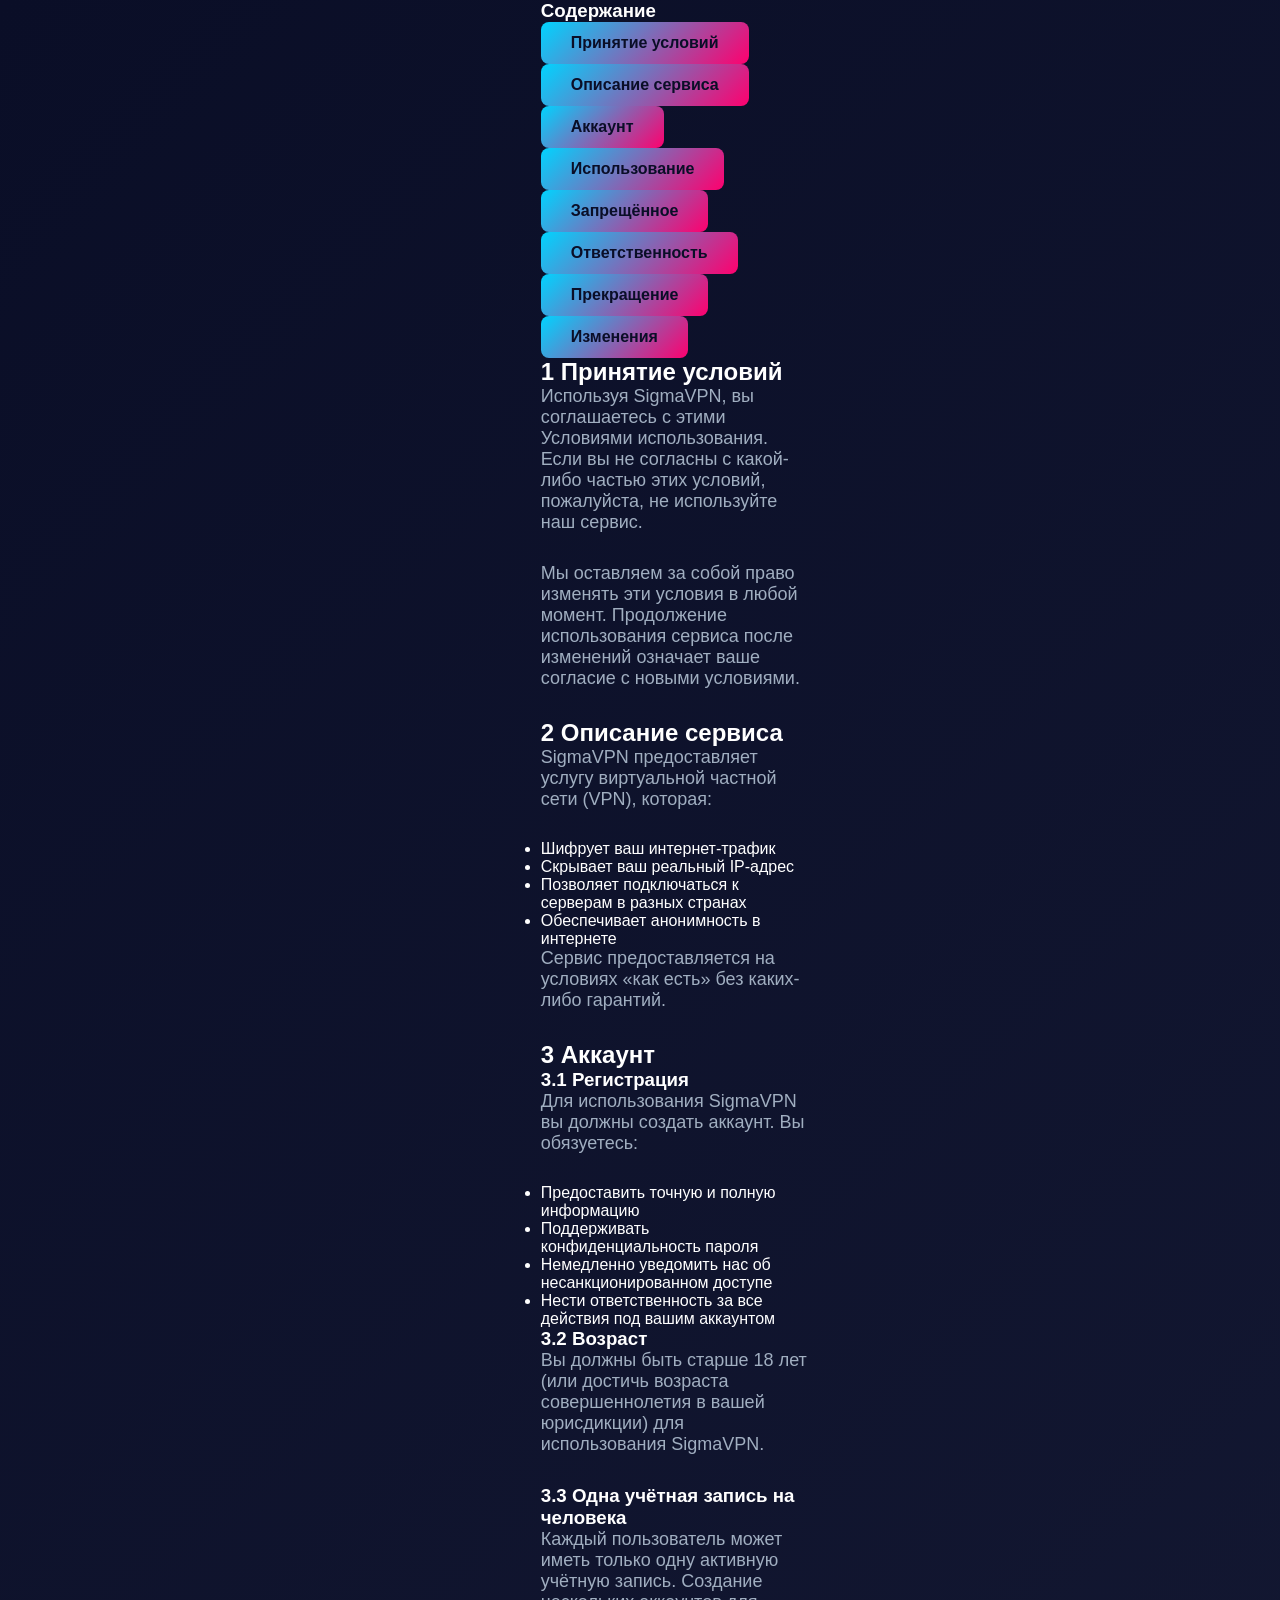
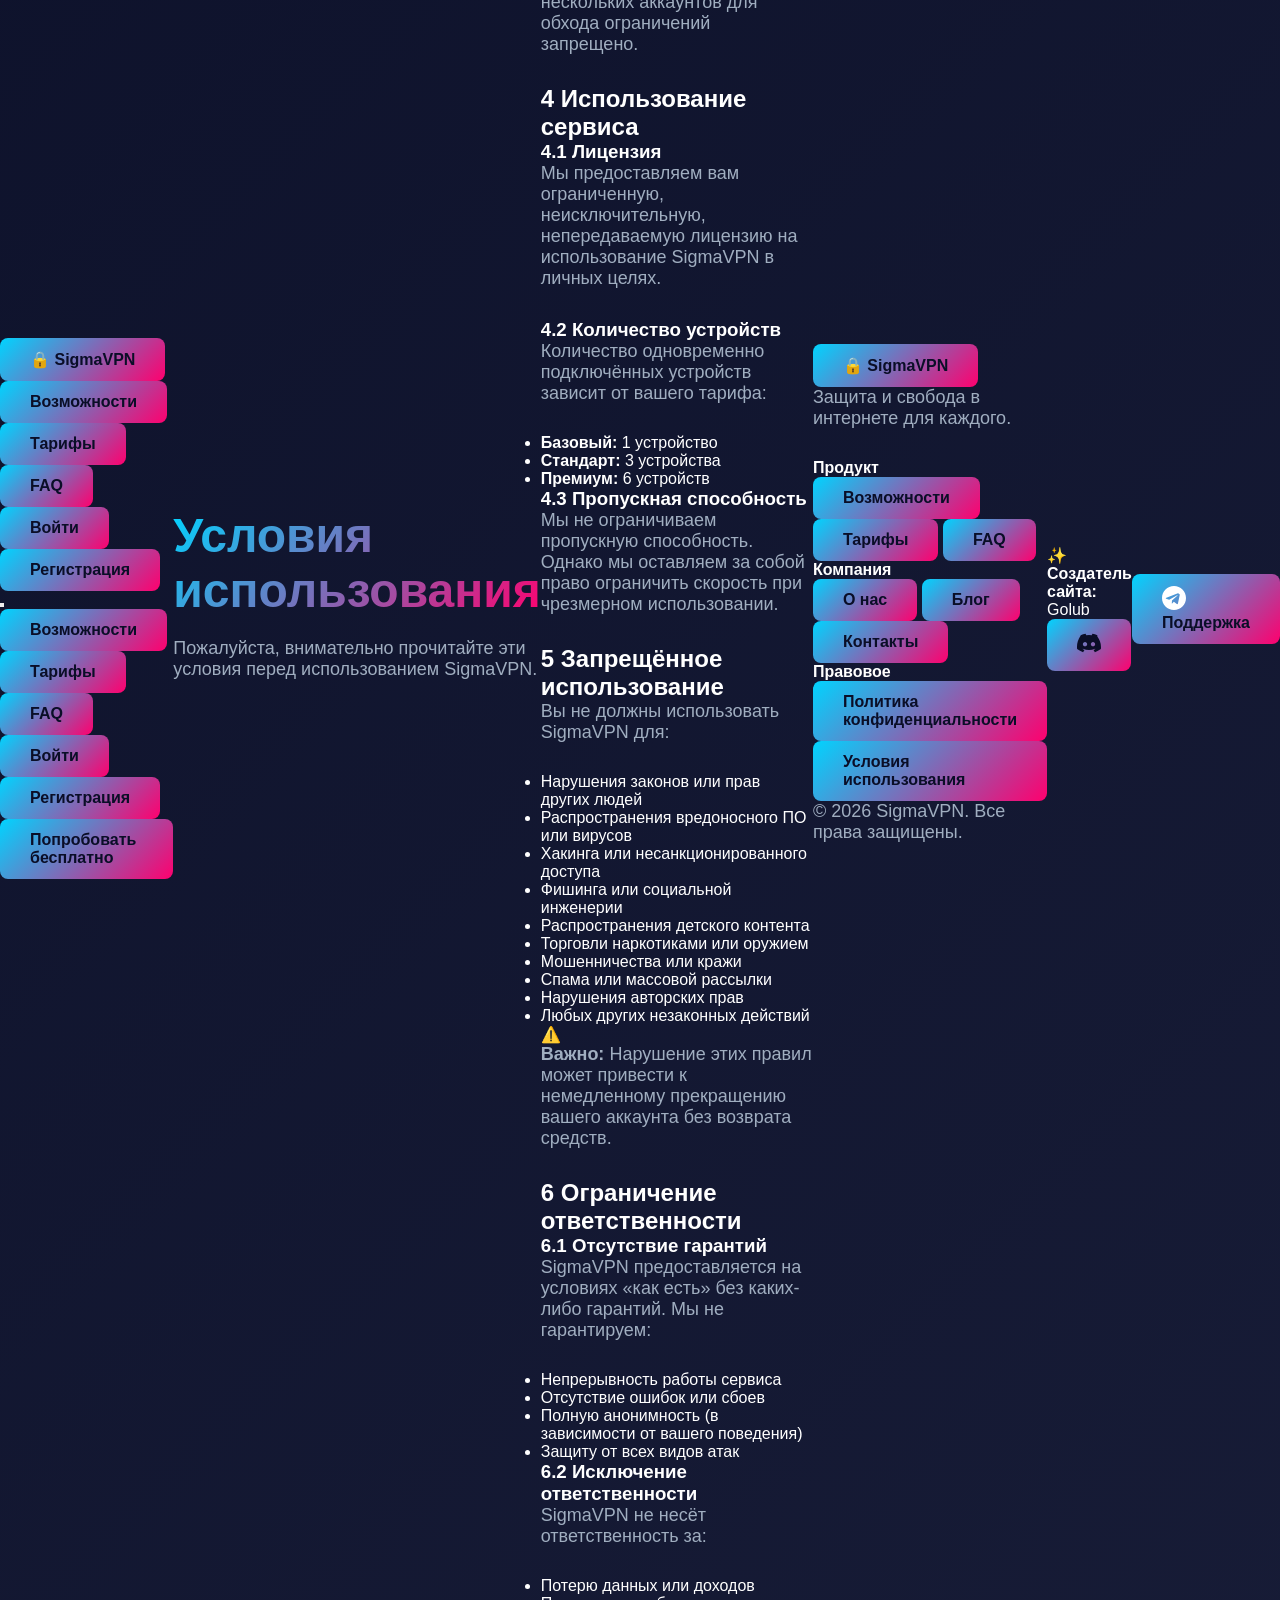
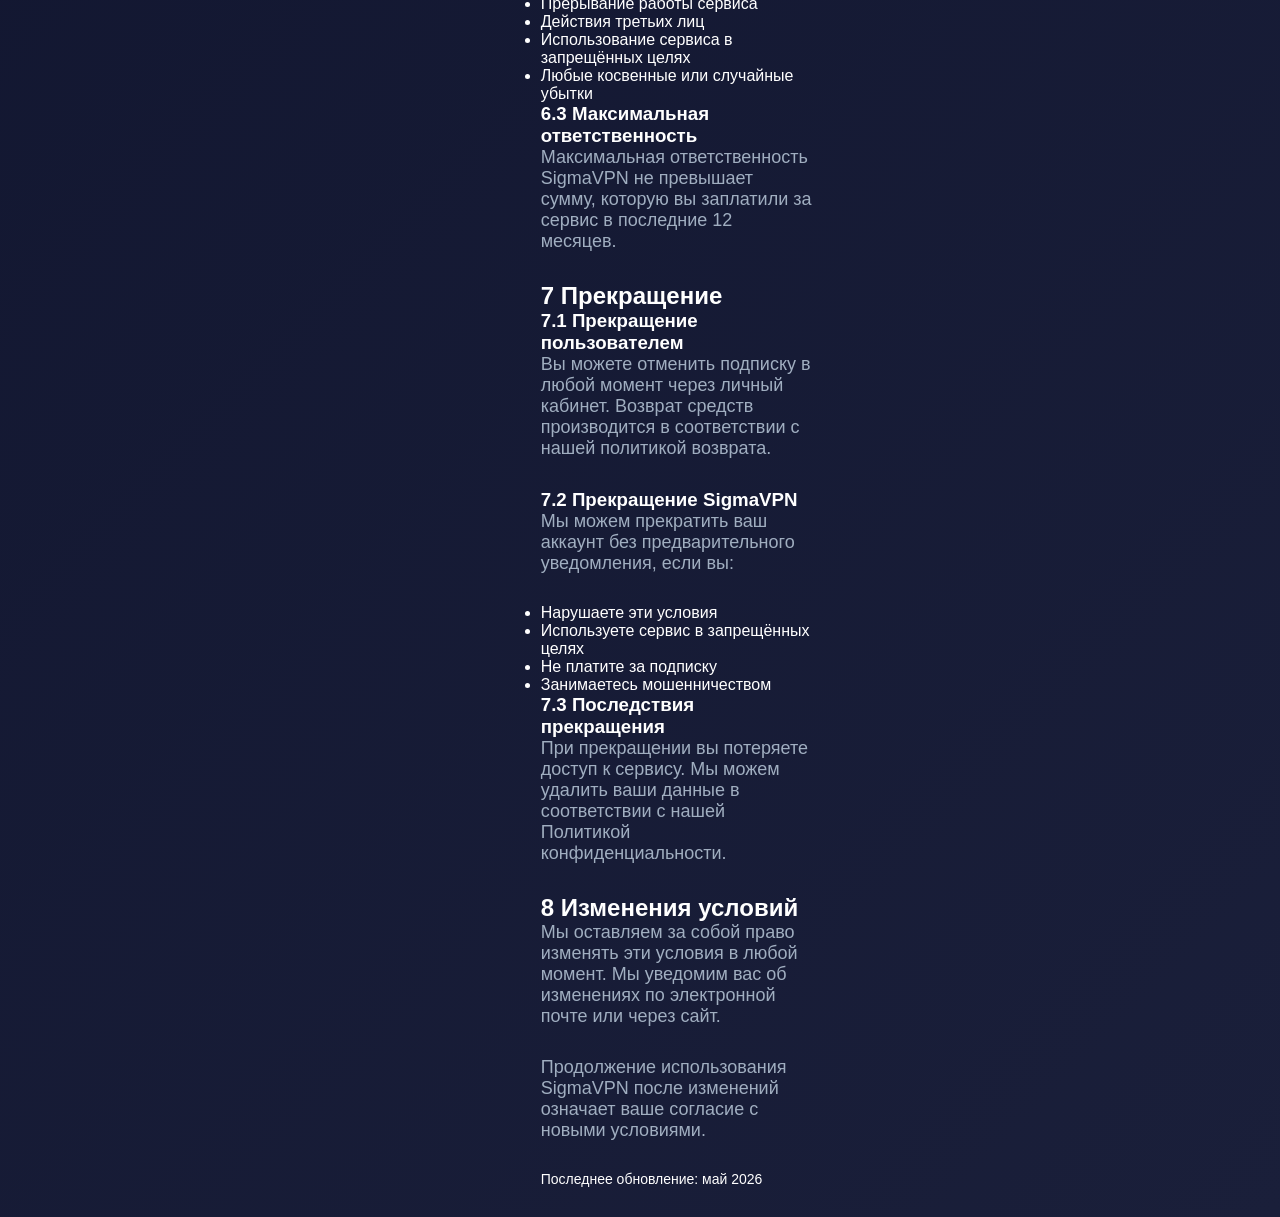
<file: terms-of-service.html>
<!DOCTYPE html>
<html lang="ru">
<head>
  <meta charset="UTF-8" />
  <meta name="viewport" content="width=device-width, initial-scale=1.0" />
  <title>Условия использования — SigmaVPN</title>
  <link rel="stylesheet" href="style.css" />
  <link rel="preconnect" href="https://fonts.googleapis.com" />
  <link href="https://fonts.googleapis.com/css2?family=Inter:wght@400;500;600;700;800&display=swap" rel="stylesheet" />
</head>
<body>

  <!-- HEADER -->
  <header class="header">
    <div class="container header__inner">
      <a href="index.html" class="logo">
        <span class="logo__icon">🔒</span>
        <span class="logo__text">SigmaVPN</span>
      </a>
      <nav class="nav">
        <a href="index.html#features">Возможности</a>
        <a href="index.html#pricing">Тарифы</a>
        <a href="index.html#faq">FAQ</a>
      </nav>
      <div class="header__actions">
        <a href="login.html" class="btn btn--ghost">Войти</a>
        <a href="register.html" class="btn btn--outline">Регистрация</a>
      </div>
      <button class="burger" id="burger" aria-label="Меню">
        <span></span><span></span><span></span>
      </button>
    </div>
    <div class="mobile-menu" id="mobileMenu">
      <a href="index.html#features">Возможности</a>
      <a href="index.html#pricing">Тарифы</a>
      <a href="index.html#faq">FAQ</a>
      <a href="login.html" class="btn btn--ghost">Войти</a>
      <a href="register.html" class="btn btn--outline">Регистрация</a>
      <a href="pricing.html" class="btn btn--primary">Попробовать бесплатно</a>
    </div>
  </header>

  <!-- PAGE HERO -->
  <section class="page-hero">
    <div class="container">
      <h1>Условия использования</h1>
      <p>Пожалуйста, внимательно прочитайте эти условия перед использованием SigmaVPN.</p>
    </div>
  </section>

  <!-- CONTENT -->
  <section class="privacy-section">
    <div class="container privacy-layout">
      <!-- TOC -->
      <aside class="privacy-toc">
        <div class="privacy-toc__inner">
          <h3>Содержание</h3>
          <nav>
            <a href="#acceptance">Принятие условий</a>
            <a href="#service">Описание сервиса</a>
            <a href="#account">Аккаунт</a>
            <a href="#usage">Использование</a>
            <a href="#prohibited">Запрещённое</a>
            <a href="#liability">Ответственность</a>
            <a href="#termination">Прекращение</a>
            <a href="#changes">Изменения</a>
          </nav>
        </div>
      </aside>

      <!-- MAIN CONTENT -->
      <main>
        <!-- 1. ПРИНЯТИЕ УСЛОВИЙ -->
        <div class="privacy-block" id="acceptance">
          <h2><span class="privacy-num">1</span> Принятие условий</h2>
          <p>Используя SigmaVPN, вы соглашаетесь с этими Условиями использования. Если вы не согласны с какой-либо частью этих условий, пожалуйста, не используйте наш сервис.</p>
          <p>Мы оставляем за собой право изменять эти условия в любой момент. Продолжение использования сервиса после изменений означает ваше согласие с новыми условиями.</p>
        </div>

        <!-- 2. ОПИСАНИЕ СЕРВИСА -->
        <div class="privacy-block" id="service">
          <h2><span class="privacy-num">2</span> Описание сервиса</h2>
          <p>SigmaVPN предоставляет услугу виртуальной частной сети (VPN), которая:</p>
          <ul class="privacy-list">
            <li>Шифрует ваш интернет-трафик</li>
            <li>Скрывает ваш реальный IP-адрес</li>
            <li>Позволяет подключаться к серверам в разных странах</li>
            <li>Обеспечивает анонимность в интернете</li>
          </ul>
          <p>Сервис предоставляется на условиях «как есть» без каких-либо гарантий.</p>
        </div>

        <!-- 3. АККАУНТ -->
        <div class="privacy-block" id="account">
          <h2><span class="privacy-num">3</span> Аккаунт</h2>
          
          <h3>3.1 Регистрация</h3>
          <p>Для использования SigmaVPN вы должны создать аккаунт. Вы обязуетесь:</p>
          <ul class="privacy-list">
            <li>Предоставить точную и полную информацию</li>
            <li>Поддерживать конфиденциальность пароля</li>
            <li>Немедленно уведомить нас об несанкционированном доступе</li>
            <li>Нести ответственность за все действия под вашим аккаунтом</li>
          </ul>

          <h3>3.2 Возраст</h3>
          <p>Вы должны быть старше 18 лет (или достичь возраста совершеннолетия в вашей юрисдикции) для использования SigmaVPN.</p>

          <h3>3.3 Одна учётная запись на человека</h3>
          <p>Каждый пользователь может иметь только одну активную учётную запись. Создание нескольких аккаунтов для обхода ограничений запрещено.</p>
        </div>

        <!-- 4. ИСПОЛЬЗОВАНИЕ -->
        <div class="privacy-block" id="usage">
          <h2><span class="privacy-num">4</span> Использование сервиса</h2>
          
          <h3>4.1 Лицензия</h3>
          <p>Мы предоставляем вам ограниченную, неисключительную, непередаваемую лицензию на использование SigmaVPN в личных целях.</p>

          <h3>4.2 Количество устройств</h3>
          <p>Количество одновременно подключённых устройств зависит от вашего тарифа:</p>
          <ul class="privacy-list">
            <li><strong>Базовый:</strong> 1 устройство</li>
            <li><strong>Стандарт:</strong> 3 устройства</li>
            <li><strong>Премиум:</strong> 6 устройств</li>
          </ul>

          <h3>4.3 Пропускная способность</h3>
          <p>Мы не ограничиваем пропускную способность. Однако мы оставляем за собой право ограничить скорость при чрезмерном использовании.</p>
        </div>

        <!-- 5. ЗАПРЕЩЁННОЕ ИСПОЛЬЗОВАНИЕ -->
        <div class="privacy-block" id="prohibited">
          <h2><span class="privacy-num">5</span> Запрещённое использование</h2>
          <p>Вы не должны использовать SigmaVPN для:</p>
          <ul class="privacy-list">
            <li>Нарушения законов или прав других людей</li>
            <li>Распространения вредоносного ПО или вирусов</li>
            <li>Хакинга или несанкционированного доступа</li>
            <li>Фишинга или социальной инженерии</li>
            <li>Распространения детского контента</li>
            <li>Торговли наркотиками или оружием</li>
            <li>Мошенничества или кражи</li>
            <li>Спама или массовой рассылки</li>
            <li>Нарушения авторских прав</li>
            <li>Любых других незаконных действий</li>
          </ul>
          <div class="privacy-highlight">
            <span>⚠️</span>
            <p><strong>Важно:</strong> Нарушение этих правил может привести к немедленному прекращению вашего аккаунта без возврата средств.</p>
          </div>
        </div>

        <!-- 6. ОТВЕТСТВЕННОСТЬ -->
        <div class="privacy-block" id="liability">
          <h2><span class="privacy-num">6</span> Ограничение ответственности</h2>
          
          <h3>6.1 Отсутствие гарантий</h3>
          <p>SigmaVPN предоставляется на условиях «как есть» без каких-либо гарантий. Мы не гарантируем:</p>
          <ul class="privacy-list">
            <li>Непрерывность работы сервиса</li>
            <li>Отсутствие ошибок или сбоев</li>
            <li>Полную анонимность (в зависимости от вашего поведения)</li>
            <li>Защиту от всех видов атак</li>
          </ul>

          <h3>6.2 Исключение ответственности</h3>
          <p>SigmaVPN не несёт ответственность за:</p>
          <ul class="privacy-list">
            <li>Потерю данных или доходов</li>
            <li>Прерывание работы сервиса</li>
            <li>Действия третьих лиц</li>
            <li>Использование сервиса в запрещённых целях</li>
            <li>Любые косвенные или случайные убытки</li>
          </ul>

          <h3>6.3 Максимальная ответственность</h3>
          <p>Максимальная ответственность SigmaVPN не превышает сумму, которую вы заплатили за сервис в последние 12 месяцев.</p>
        </div>

        <!-- 7. ПРЕКРАЩЕНИЕ -->
        <div class="privacy-block" id="termination">
          <h2><span class="privacy-num">7</span> Прекращение</h2>
          
          <h3>7.1 Прекращение пользователем</h3>
          <p>Вы можете отменить подписку в любой момент через личный кабинет. Возврат средств производится в соответствии с нашей политикой возврата.</p>

          <h3>7.2 Прекращение SigmaVPN</h3>
          <p>Мы можем прекратить ваш аккаунт без предварительного уведомления, если вы:</p>
          <ul class="privacy-list">
            <li>Нарушаете эти условия</li>
            <li>Используете сервис в запрещённых целях</li>
            <li>Не платите за подписку</li>
            <li>Занимаетесь мошенничеством</li>
          </ul>

          <h3>7.3 Последствия прекращения</h3>
          <p>При прекращении вы потеряете доступ к сервису. Мы можем удалить ваши данные в соответствии с нашей Политикой конфиденциальности.</p>
        </div>

        <!-- 8. ИЗМЕНЕНИЯ -->
        <div class="privacy-block" id="changes">
          <h2><span class="privacy-num">8</span> Изменения условий</h2>
          <p>Мы оставляем за собой право изменять эти условия в любой момент. Мы уведомим вас об изменениях по электронной почте или через сайт.</p>
          <p>Продолжение использования SigmaVPN после изменений означает ваше согласие с новыми условиями.</p>
          <p style="margin-top: 20px; color: var(--text-muted); font-size: 14px;">Последнее обновление: май 2026</p>
        </div>
      </main>
    </div>
  </section>

  <!-- FOOTER -->
  <footer class="footer">
    <div class="container footer__inner">
      <div class="footer__brand">
        <a href="index.html" class="logo">
          <span class="logo__icon">🔒</span>
          <span class="logo__text">SigmaVPN</span>
        </a>
        <p>Защита и свобода в интернете для каждого.</p>
      </div>
      <div class="footer__links">
        <div class="footer__col">
          <h4>Продукт</h4>
          <a href="index.html#features">Возможности</a>
          <a href="pricing.html">Тарифы</a>
          <a href="index.html#faq">FAQ</a>
        </div>
        <div class="footer__col">
          <h4>Компания</h4>
          <a href="#">О нас</a>
          <a href="#">Блог</a>
          <a href="https://t.me/slogg12" target="_blank">Контакты</a>
        </div>
        <div class="footer__col">
          <h4>Правовое</h4>
          <a href="privacy-policy.html">Политика конфиденциальности</a>
          <a href="terms-of-service.html">Условия использования</a>
        </div>
      </div>
    </div>
    <div class="footer__bottom">
      <div class="container">
        <p>© 2026 SigmaVPN. Все права защищены.</p>
      </div>
    </div>
  </footer>

  <!-- CREATOR SECTION -->
  <section class="creator-section">
    <div class="container">
      <div class="creator-content">
        <div class="creator-text">
          <strong>✨ Создатель сайта:</strong> Golub
        </div>
        <div class="creator-links">
          <a href="https://discord.com/users/854478280210776064" target="_blank" rel="noopener" class="creator-link discord" title="Discord: haisewhy">
            <svg width="24" height="24" viewBox="0 0 24 24" fill="currentColor" xmlns="http://www.w3.org/2000/svg">
              <path d="M20.317 4.37a19.791 19.791 0 0 0-4.885-1.515.074.074 0 0 0-.079.037c-.211.375-.444.864-.607 1.25a18.27 18.27 0 0 0-5.487 0c-.163-.386-.395-.875-.607-1.25a.077.077 0 0 0-.079-.037A19.736 19.736 0 0 0 3.677 4.37a.07.07 0 0 0-.032.027C.533 9.046-.32 13.58.099 18.057a.082.082 0 0 0 .031.056 19.9 19.9 0 0 0 5.993 3.03.078.078 0 0 0 .084-.028c.462-.63.873-1.295 1.226-1.994a.076.076 0 0 0-.042-.106 13.107 13.107 0 0 1-1.872-.892.077.077 0 0 1-.008-.128 10.2 10.2 0 0 0 .372-.294.075.075 0 0 1 .078-.01c3.928 1.793 8.18 1.793 12.062 0a.075.075 0 0 1 .079.009c.12.098.246.198.373.295a.077.077 0 0 1-.006.127 12.299 12.299 0 0 1-1.873.892.076.076 0 0 0-.041.107c.359.698.77 1.364 1.225 1.994a.076.076 0 0 0 .084.028 19.839 19.839 0 0 0 6.002-3.03.077.077 0 0 0 .032-.054c.5-4.718-.838-8.812-3.549-12.54a.06.06 0 0 0-.031-.028zM8.02 15.33c-1.183 0-2.157-.965-2.157-2.156 0-1.193.964-2.157 2.157-2.157 1.193 0 2.156.964 2.156 2.157 0 1.19-.963 2.156-2.156 2.156zm7.975 0c-1.183 0-2.157-.965-2.157-2.156 0-1.193.964-2.157 2.157-2.157 1.193 0 2.156.964 2.156 2.157 0 1.19-.963 2.156-2.156 2.156z"/>
            </svg>
          </a>
        </div>
      </div>
    </div>
  </section>

  <script src="main.js"></script>
  <!-- TELEGRAM SUPPORT BUTTON -->
  <a href="https://t.me/slogg12" target="_blank" rel="noopener" class="tg-support" aria-label="Техподдержка в Telegram">
    <svg width="24" height="24" viewBox="0 0 24 24" fill="none" xmlns="http://www.w3.org/2000/svg"><path d="M12 0C5.373 0 0 5.373 0 12s5.373 12 12 12 12-5.373 12-12S18.627 0 12 0zm5.894 8.221-1.97 9.28c-.145.658-.537.818-1.084.508l-3-2.21-1.447 1.394c-.16.16-.295.295-.605.295l.213-3.053 5.56-5.023c.242-.213-.054-.333-.373-.12L7.17 13.667l-2.95-.924c-.64-.203-.658-.64.136-.954l11.57-4.461c.537-.194 1.006.131.968.893z" fill="white"/></svg>
    <span>Поддержка</span>
  </a>

</body>
</html>
</file>
<file: style.css>
﻿* {
  margin: 0;
  padding: 0;
  box-sizing: border-box;
}

body {
  font-family: -apple-system, BlinkMacSystemFont, 'Segoe UI', Roboto, Oxygen, Ubuntu, Cantarell, sans-serif;
  background: linear-gradient(135deg, #0a0e27 0%, #1a1f3a 100%);
  color: #ffffff;
  min-height: 100vh;
  display: flex;
  align-items: center;
  justify-content: center;
}

#app {
  text-align: center;
  padding: 40px;
}

h1 {
  font-size: 48px;
  margin-bottom: 20px;
  background: linear-gradient(135deg, #00d4ff, #ff006e);
  -webkit-background-clip: text;
  -webkit-text-fill-color: transparent;
  background-clip: text;
}

p {
  font-size: 18px;
  color: #a0aec0;
  margin-bottom: 30px;
}

a {
  display: inline-block;
  padding: 12px 30px;
  background: linear-gradient(135deg, #00d4ff, #ff006e);
  color: #0a0e27;
  text-decoration: none;
  border-radius: 8px;
  font-weight: 600;
  transition: transform 0.3s ease;
}

a:hover {
  transform: translateY(-2px);
}
</file>
